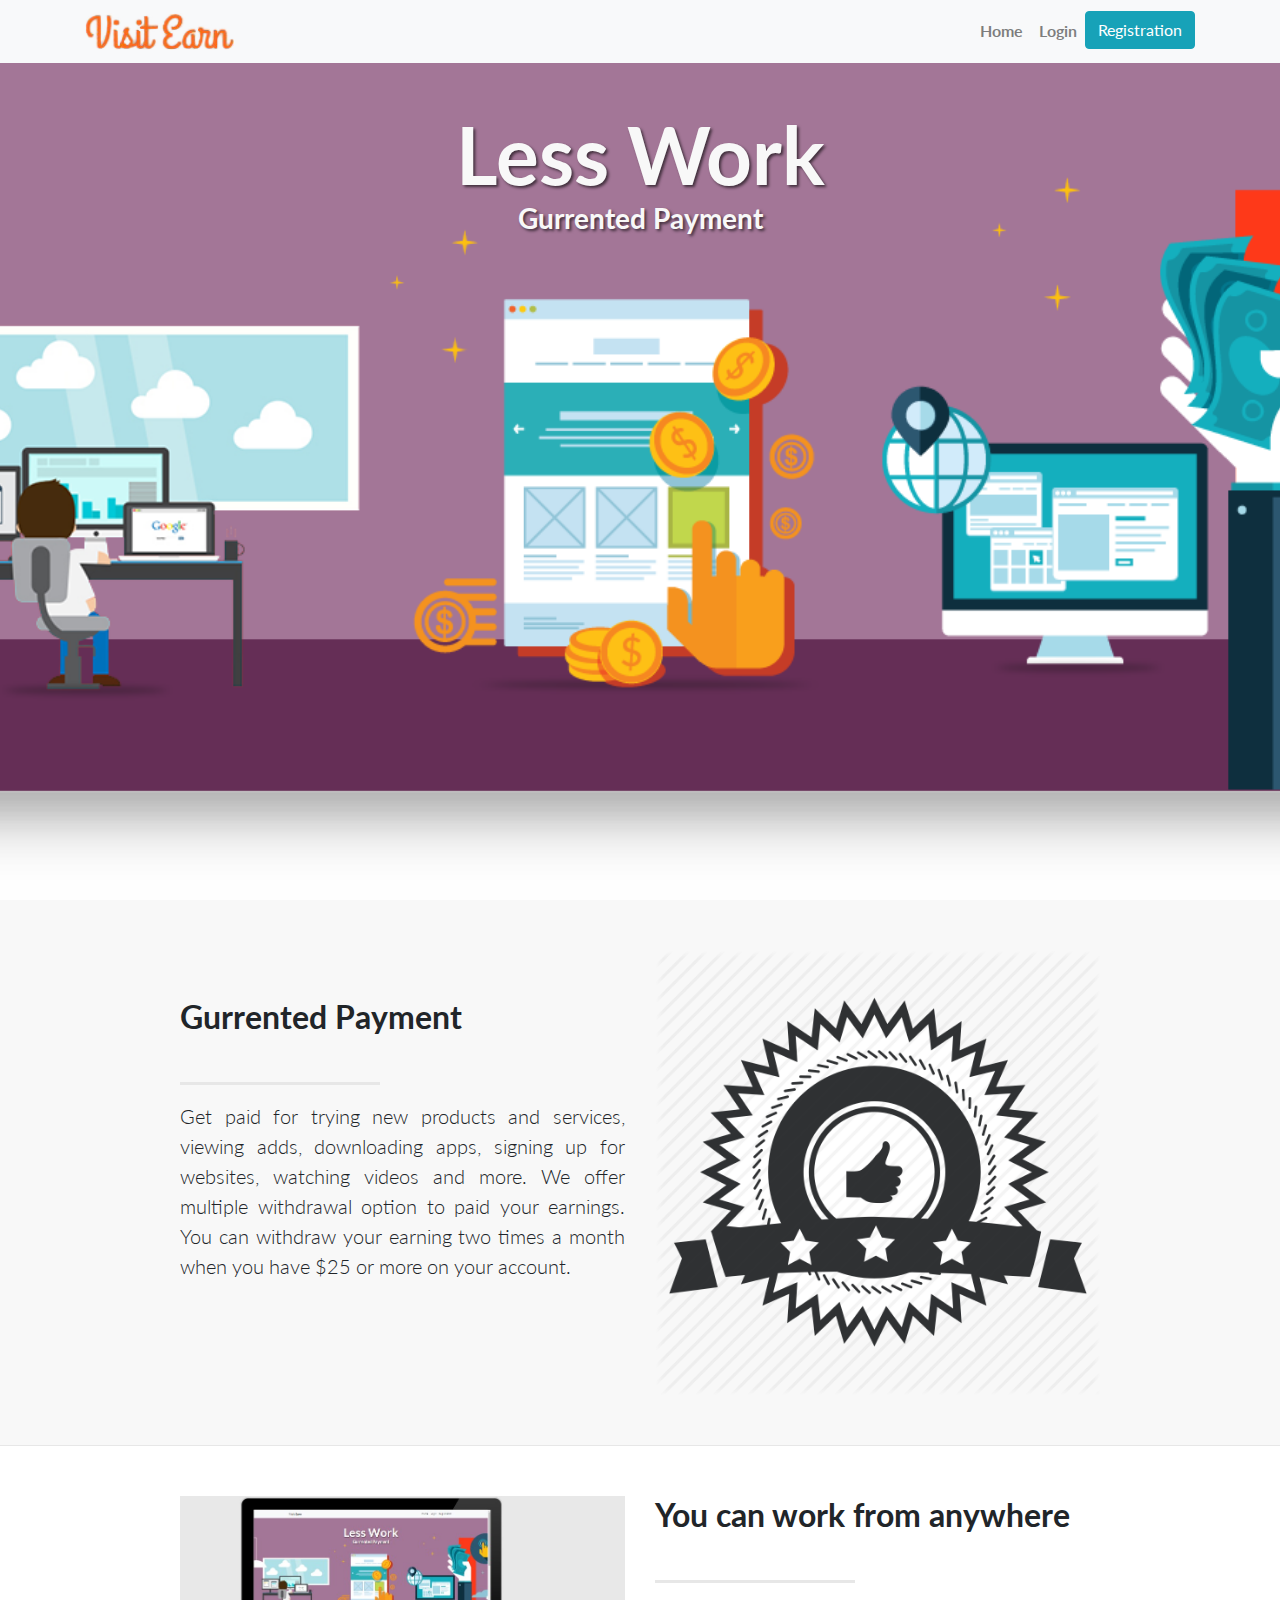
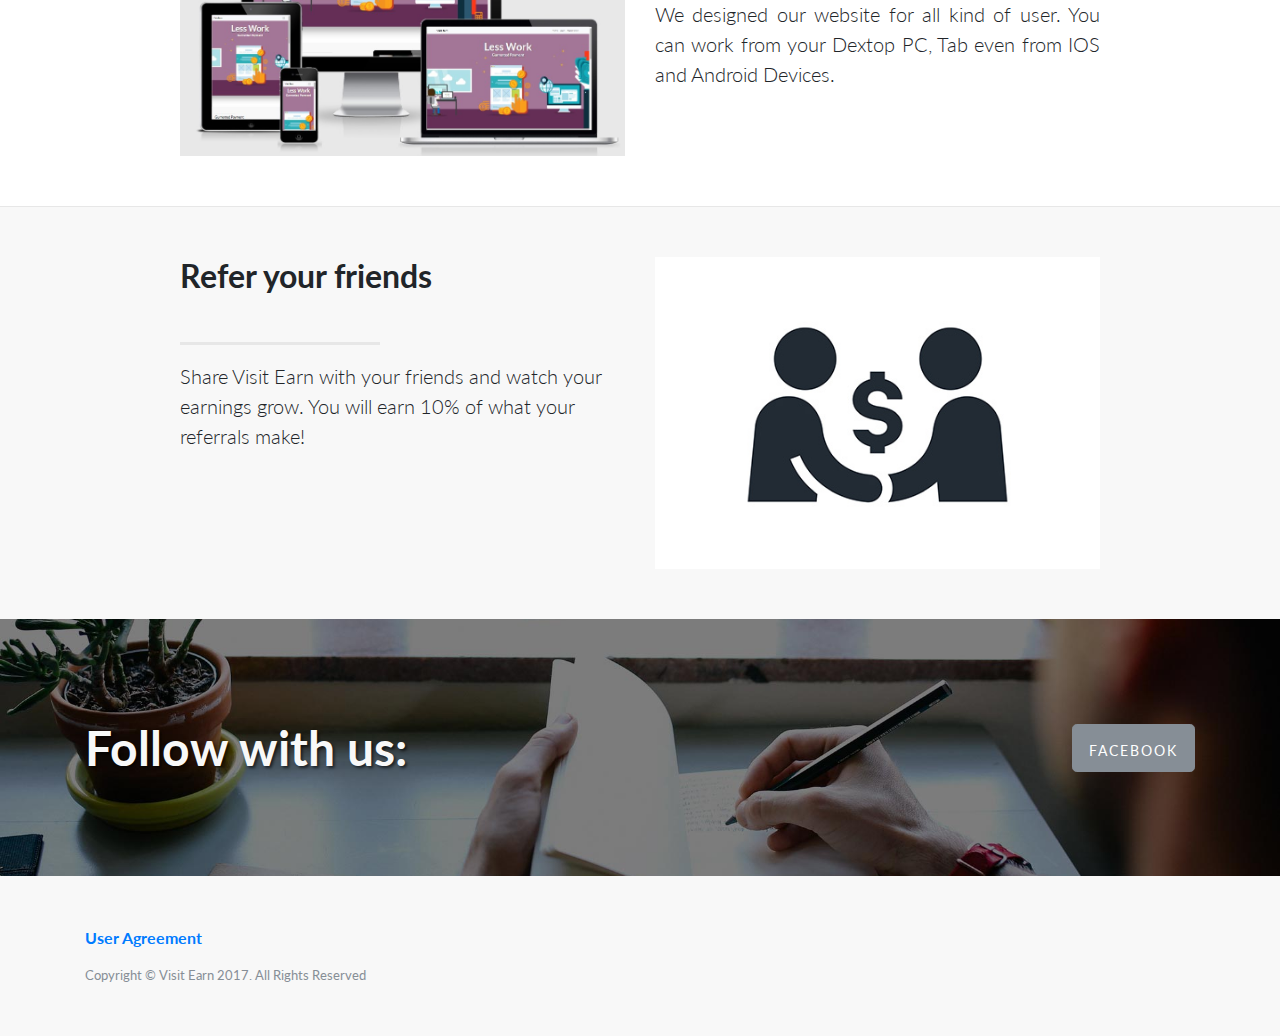
<file: index.html>
<!DOCTYPE html>
<html lang="en">

  
<!-- Mirrored from visitearn.com/ by HTTrack Website Copier/3.x [XR&CO'2014], Sun, 17 Dec 2017 05:41:45 GMT -->
<head>

    <meta charset="utf-8">
    <meta name="viewport" content="width=device-width, initial-scale=1, shrink-to-fit=no">
    <meta name="description" content="">
    <meta name="author" content="">

    <title>Visit Earn I Do Less, Earn Great</title>

    <!-- Bootstrap core CSS -->
    <link href="source/vendor/bootstrap/css/bootstrap.min.css" rel="stylesheet">

    <!-- Custom fonts for this template -->
    <link href="vendor/font-awesome/css/font-awesome.min.html" rel="stylesheet" type="text/css">
    <link href="https://fonts.googleapis.com/css?family=Lato:300,400,700,300italic,400italic,700italic" rel="stylesheet" type="text/css">

    <!-- Custom styles for this template -->
    <link href="source/css/landing-page.css" rel="stylesheet">

  </head>

  <body>

    <!-- Navigation -->
    <nav class="navbar navbar-expand-lg navbar-light bg-light fixed-top">
      <div class="container">
        <a class="navbar-brand" href="index.html"><img width="150" src="source/img/logo.png" alt="Visit Earn"></a>
        <button class="navbar-toggler" type="button" data-toggle="collapse" data-target="#navbarResponsive" aria-controls="navbarResponsive" aria-expanded="false" aria-label="Toggle navigation">
          <span class="navbar-toggler-icon"></span>
        </button>
        <div class="collapse navbar-collapse" id="navbarResponsive">
          <ul class="navbar-nav ml-auto">
            <li class="nav-item">
              <a class="nav-link" href="index.html">Home</a>
            </li>
                        <li class="nav-item">
              <a class="nav-link" href="login.html">Login</a>
            </li>
            <li class="nav-item">
              <a class="btn-info btn" href="signup.html">Registration</a>
            </li>
                      </ul>
        </div>
      </div>
    </nav>

    <!-- Header -->
    <header class="intro-header">
      <div class="container">
        <div class="intro-message">
          <h1>Less Work</h1>
          <h3>Gurrented Payment</h3>
        </div>
      </div>
    </header>

    <!-- Page Content -->
    <section class="content-section-a">

      <div class="container">
        <div class="row">
          <div class="col-lg-5 ml-auto">
            <br>
            <br>
            <h2 class="section-heading">Gurrented Payment</h2>
            <hr class="section-heading-spacer">
            <div class="clearfix"></div>
            <p class="lead text-justify">Get paid for trying new products and services, viewing adds,
downloading apps, signing up for websites, watching videos 
and more. We offer multiple withdrawal option to paid your
earnings. You can withdraw your earning two times a month 
when you have $25 or more on your account.</p>
          </div>
          <div class="col-lg-5 mr-auto">
            <img class="img-fluid" src="source/img/place_star-512.png" alt="">
          </div>
        </div>

      </div>
      <!-- /.container -->
    </section>

    <section class="content-section-b">

      <div class="container">

        <div class="row">
          <div class="col-lg-5 mr-auto order-lg-2">
            <h2 class="section-heading">You can work from anywhere</h2>
            <hr class="section-heading-spacer">
            <div class="clearfix"></div>
            <p class="lead text-justify">We designed our website for all kind of user. You can work from your Dextop PC, Tab even from IOS and Android Devices.</p>
          </div>
          <div class="col-lg-5 ml-auto order-lg-1">
            <img class="img-fluid" src="source/img/inner-img.jpg" alt="">
          </div>
        </div>

      </div>
      <!-- /.container -->

    </section>
    <!-- /.content-section-b -->

    <section class="content-section-a">

      <div class="container">

        <div class="row">
          <div class="col-lg-5 ml-auto">
            <h2 class="section-heading">Refer your friends</h2>
            <hr class="section-heading-spacer">
            <div class="clearfix"></div>
            <p class="lead">Share Visit Earn with your friends and watch your earnings grow. You will earn 10% of what your referrals make!</p>
          </div>
          <div class="col-lg-5 mr-auto ">
            <img class="img-fluid" src="source/img/referrals.jpg" alt="">
          </div>
        </div>

      </div>
      <!-- /.container -->

    </section>
    <!-- /.content-section-a -->

    <aside class="banner">

      <div class="container">

        <div class="row">
          <div class="col-lg-6 my-auto">
            <h2>Follow with us:</h2>
          </div>
          <div class="col-lg-6 my-auto">
            <ul class="list-inline banner-social-buttons">
              <li class="list-inline-item">
                <a href="https://www.facebook.com/visitearn.official/" class="btn btn-secondary btn-lg">
                  <i class="fa fa-facebook fa-fw"></i>
                  <span class="network-name">Facebook</span>
                </a>
              </li>
            </ul>
          </div>
        </div>

      </div>
      <!-- /.container -->

    </aside>
    <!-- /.banner -->

    <!-- Footer -->
    <footer>
      <div class="container">
        <ul class="list-inline">
          <li class="list-inline-item">
            <a href="Agreement.html">User Agreement</a>
          </li>
        </ul>
        <p class="copyright text-muted small">Copyright &copy; Visit Earn 2017. All Rights Reserved</p>
      </div>
    </footer>

    <!-- Bootstrap core JavaScript -->
    <script src="source/vendor/jquery/jquery.min.js"></script>
    <script src="source/vendor/bootstrap/js/bootstrap.bundle.min.js"></script>

   </body>


<!-- Mirrored from visitearn.com/ by HTTrack Website Copier/3.x [XR&CO'2014], Sun, 17 Dec 2017 05:42:01 GMT -->
</html>
</file>
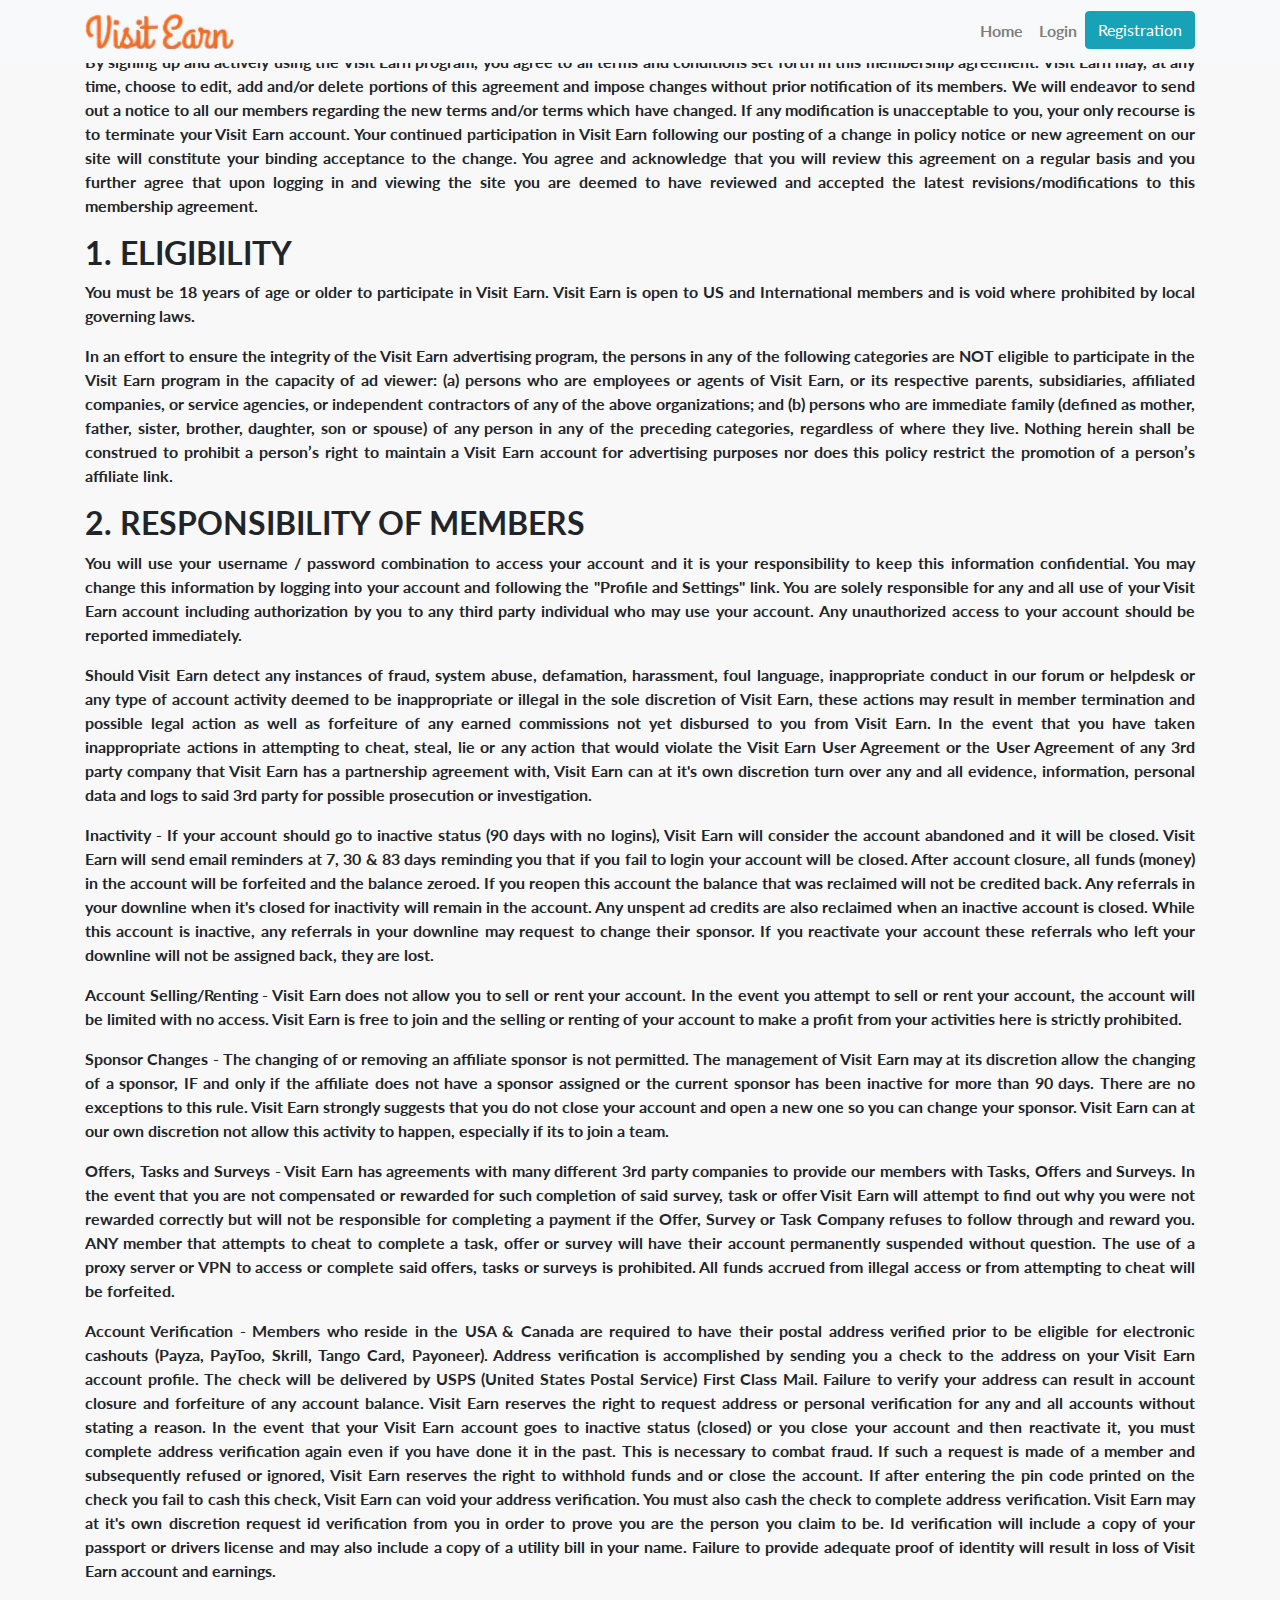
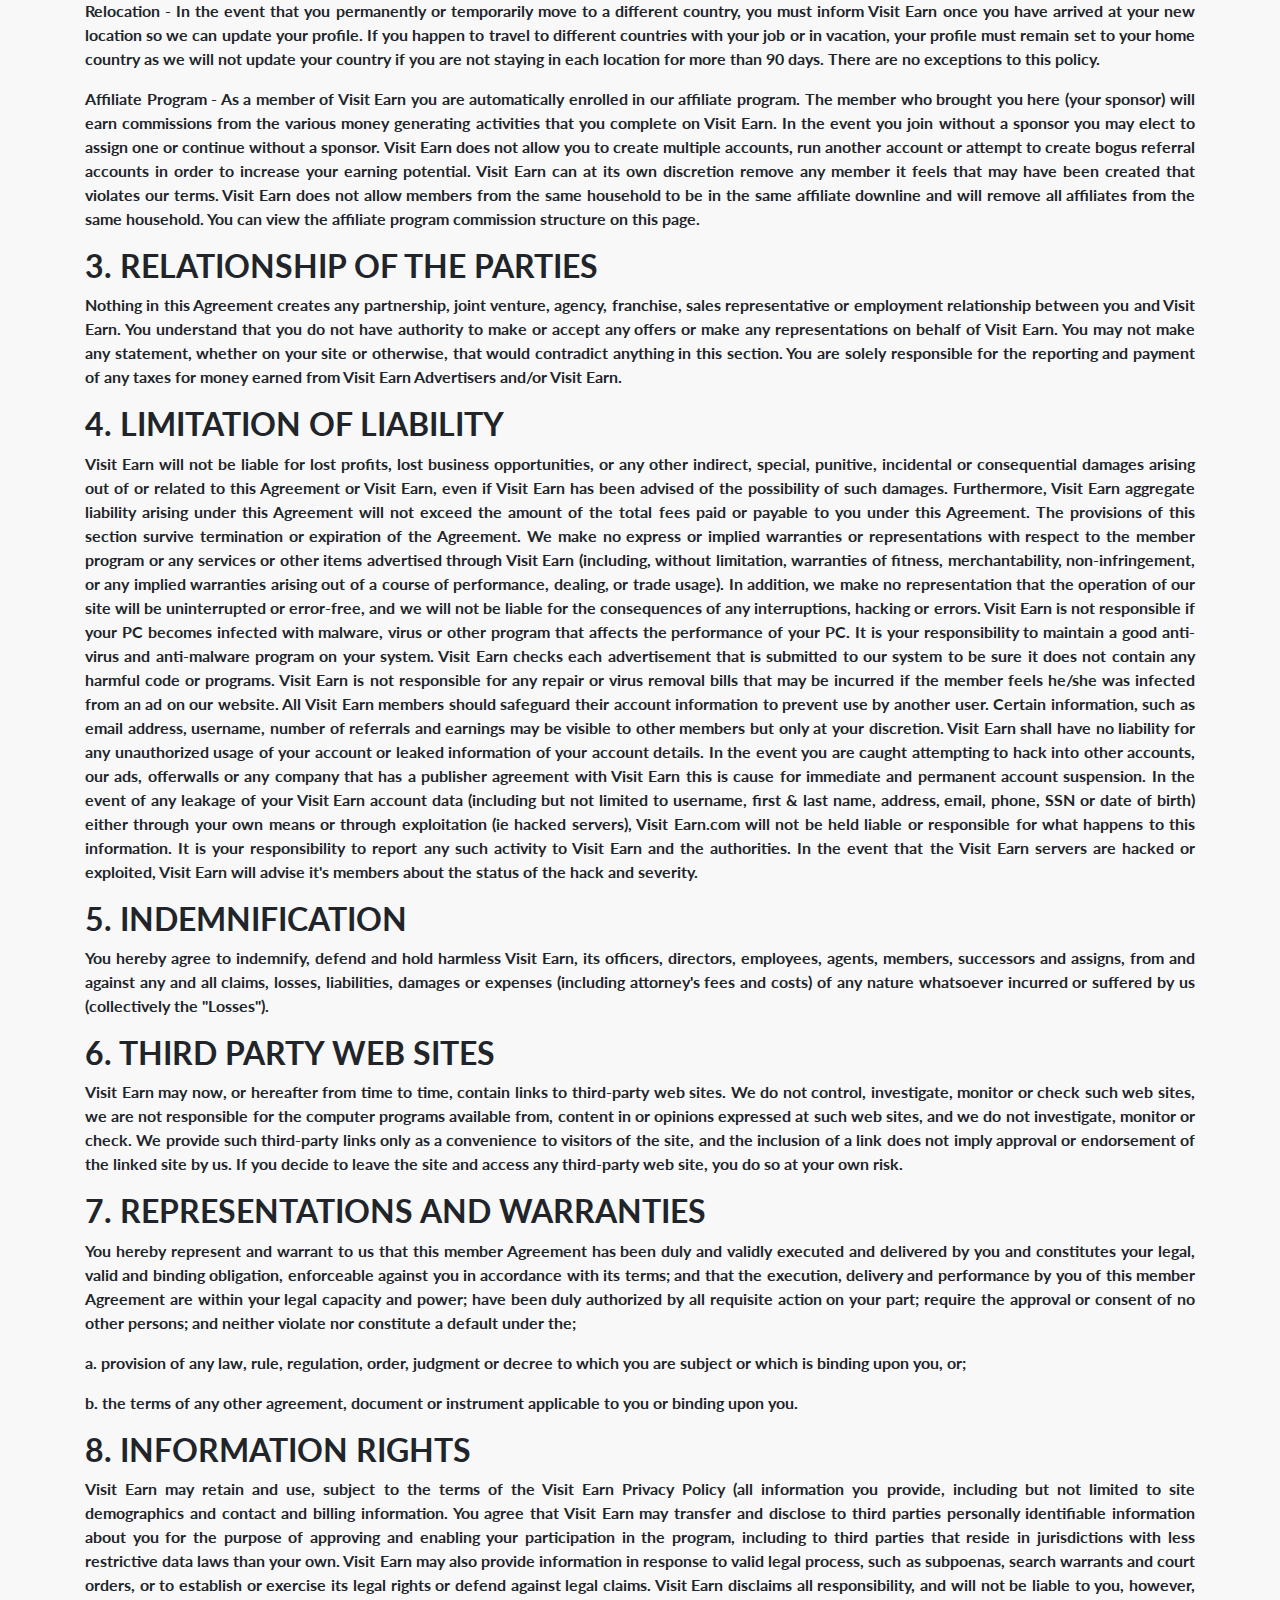
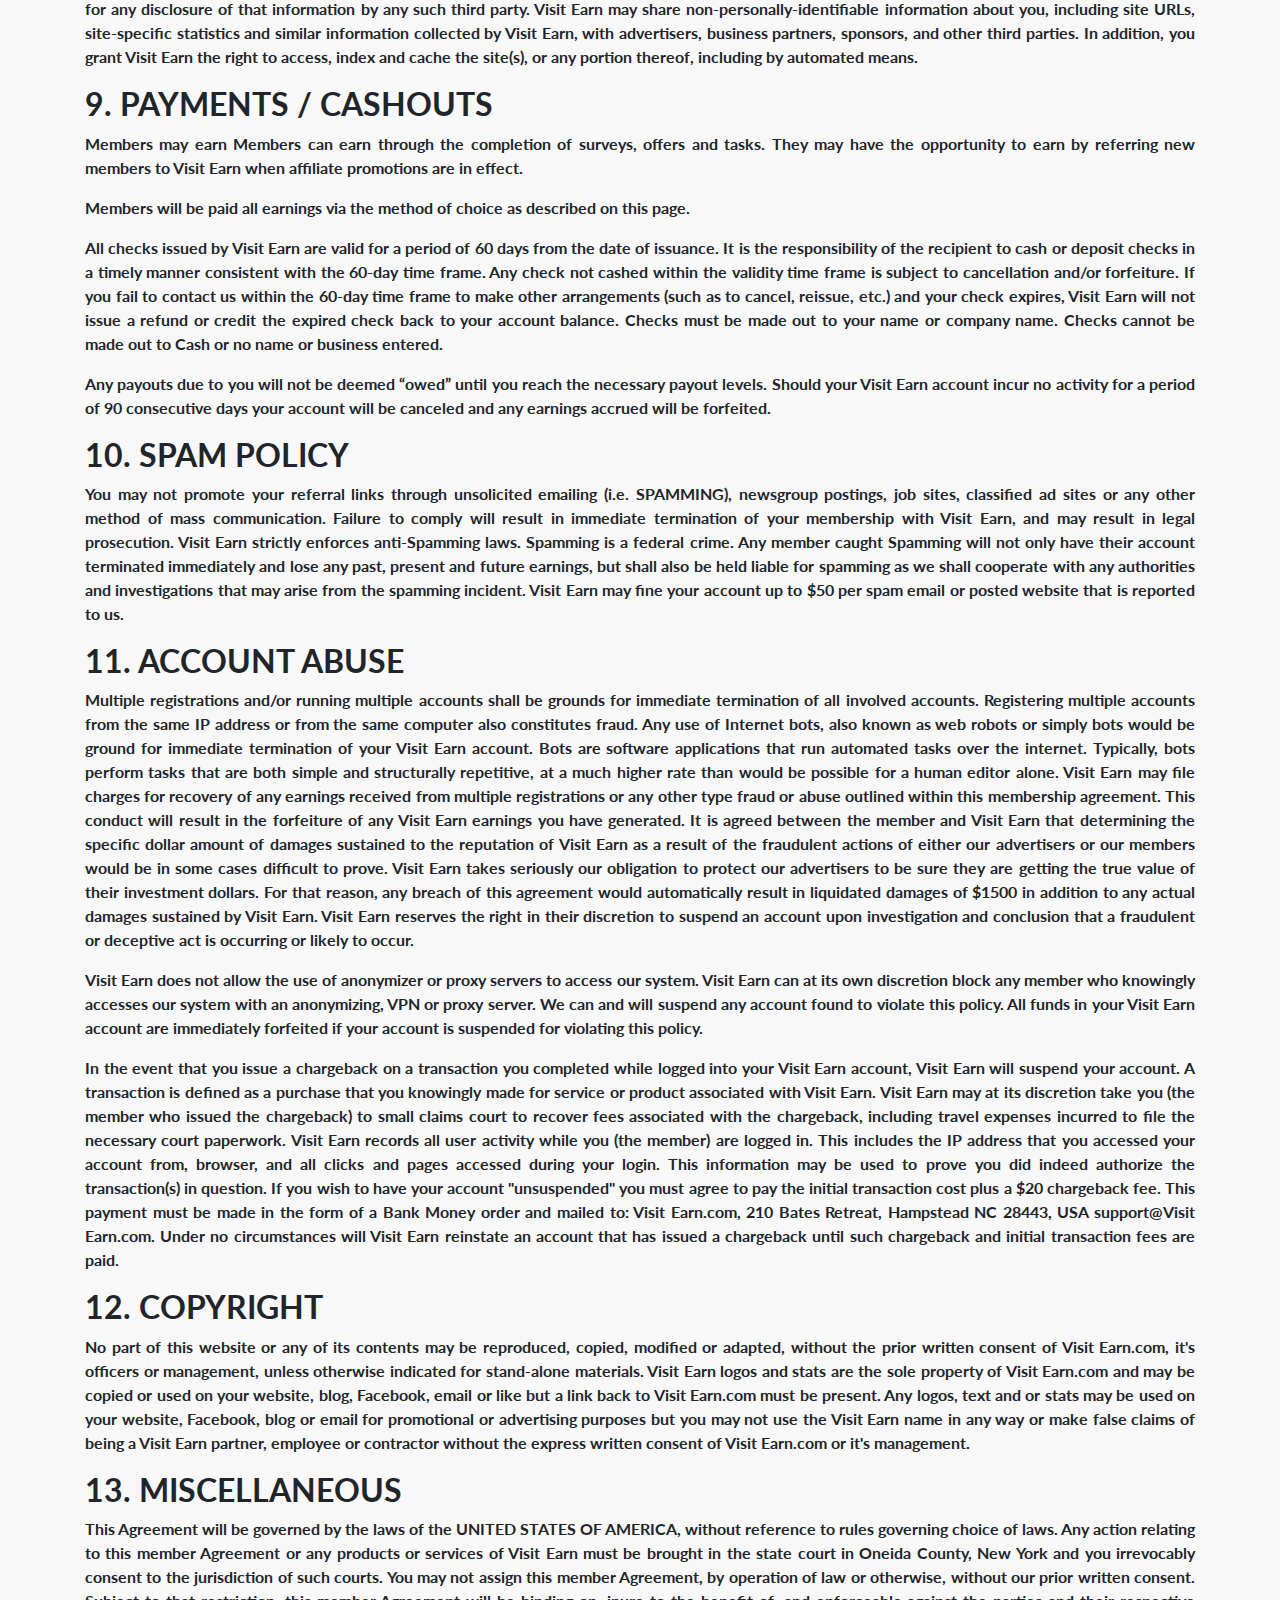
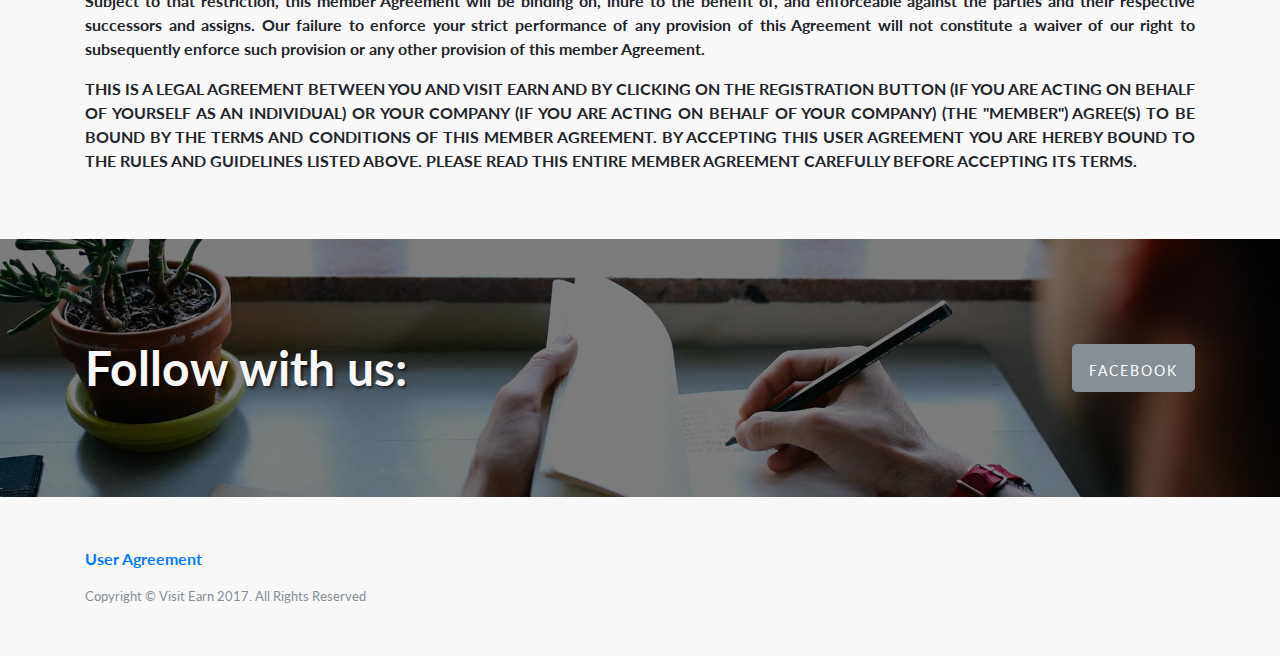
<file: Agreement.html>
<!DOCTYPE html>
<html lang="en">

  
<!-- Mirrored from visitearn.com/Agreement by HTTrack Website Copier/3.x [XR&CO'2014], Sun, 17 Dec 2017 05:42:15 GMT -->
<head>

    <meta charset="utf-8">
    <meta name="viewport" content="width=device-width, initial-scale=1, shrink-to-fit=no">
    <meta name="description" content="">
    <meta name="author" content="">

    <title>Visit Earn I Do Less, Earn Great</title>

    <!-- Bootstrap core CSS -->
    <link href="source/vendor/bootstrap/css/bootstrap.min.css" rel="stylesheet">

    <!-- Custom fonts for this template -->
    <link href="vendor/font-awesome/css/font-awesome.min.html" rel="stylesheet" type="text/css">
    <link href="https://fonts.googleapis.com/css?family=Lato:300,400,700,300italic,400italic,700italic" rel="stylesheet" type="text/css">

    <!-- Custom styles for this template -->
    <link href="source/css/landing-page.css" rel="stylesheet">

  </head>

  <body>

    <!-- Navigation -->
    <nav class="navbar navbar-expand-lg navbar-light bg-light fixed-top">
      <div class="container">
        <a class="navbar-brand" href="index.html"><img width="150" src="source/img/logo.png" alt="Visit Earn"></a>
        <button class="navbar-toggler" type="button" data-toggle="collapse" data-target="#navbarResponsive" aria-controls="navbarResponsive" aria-expanded="false" aria-label="Toggle navigation">
          <span class="navbar-toggler-icon"></span>
        </button>
        <div class="collapse navbar-collapse" id="navbarResponsive">
          <ul class="navbar-nav ml-auto">
            <li class="nav-item">
              <a class="nav-link" href="index.html">Home</a>
            </li>
            <li class="nav-item">
              <a class="nav-link" href="login.html">Login</a>
            </li>
            <li class="nav-item">
              <a class="btn-info btn" href="signup.html">Registration</a>
            </li>
          </ul>
        </div>
      </div>
    </nav>

    <!-- Page Content -->
    <section class="content-section-a text-justify">
      <div class="container">
        <p>By signing up and actively using the Visit Earn program, you agree to all terms and conditions set forth in this membership agreement. Visit Earn may, at any time, choose to edit, add and/or delete portions of this agreement and impose changes without prior notification of its members. We will endeavor to send out a notice to all our members regarding the new terms and/or terms which have changed. If any modification is unacceptable to you, your only recourse is to terminate your Visit Earn account. Your continued participation in Visit Earn following our posting of a change in policy notice or new agreement on our site will constitute your binding acceptance to the change. You agree and acknowledge that you will review this agreement on a regular basis and you further agree that upon logging in and viewing the site you are deemed to have reviewed and accepted the latest revisions/modifications to this membership agreement.</p>
        <h2>1. ELIGIBILITY</h2>
        <p>You must be 18 years of age or older to participate in Visit Earn. Visit Earn is open to US and International members and is void where prohibited by local governing laws.</p>
        <p>In an effort to ensure the integrity of the Visit Earn advertising program, the persons in any of the following categories are NOT eligible to participate in the Visit Earn program in the capacity of ad viewer: (a) persons who are employees or agents of Visit Earn, or its respective parents, subsidiaries, affiliated companies, or service agencies, or independent contractors of any of the above organizations; and (b) persons who are immediate family (defined as mother, father, sister, brother, daughter, son or spouse) of any person in any of the preceding categories, regardless of where they live. Nothing herein shall be construed to prohibit a person’s right to maintain a Visit Earn account for advertising purposes nor does this policy restrict the promotion of a person’s affiliate link.</p>
        <h2>2. RESPONSIBILITY OF MEMBERS</h2>
        <p>You will use your username / password combination to access your account and it is your responsibility to keep this information confidential. You may change this information by logging into your account and following the "Profile and Settings" link. You are solely responsible for any and all use of your Visit Earn account including authorization by you to any third party individual who may use your account. Any unauthorized access to your account should be reported immediately.</p>
        <p>Should Visit Earn detect any instances of fraud, system abuse, defamation, harassment, foul language, inappropriate conduct in our forum or helpdesk or any type of account activity deemed to be inappropriate or illegal in the sole discretion of Visit Earn, these actions may result in member termination and possible legal action as well as forfeiture of any earned commissions not yet disbursed to you from Visit Earn. In the event that you have taken inappropriate actions in attempting to cheat, steal, lie or any action that would violate the Visit Earn User Agreement or the User Agreement of any 3rd party company that Visit Earn has a partnership agreement with, Visit Earn can at it's own discretion turn over any and all evidence, information, personal data and logs to said 3rd party for possible prosecution or investigation.</p>
        <p>Inactivity - If your account should go to inactive status (90 days with no logins), Visit Earn will consider the account abandoned and it will be closed. Visit Earn will send email reminders at 7, 30 & 83 days reminding you that if you fail to login your account will be closed. After account closure, all funds (money) in the account will be forfeited and the balance zeroed. If you reopen this account the balance that was reclaimed will not be credited back. Any referrals in your downline when it's closed for inactivity will remain in the account. Any unspent ad credits are also reclaimed when an inactive account is closed. While this account is inactive, any referrals in your downline may request to change their sponsor. If you reactivate your account these referrals who left your downline will not be assigned back, they are lost.</p>
        <p>Account Selling/Renting - Visit Earn does not allow you to sell or rent your account. In the event you attempt to sell or rent your account, the account will be limited with no access. Visit Earn is free to join and the selling or renting of your account to make a profit from your activities here is strictly prohibited.</p>
        <p>Sponsor Changes - The changing of or removing an affiliate sponsor is not permitted. The management of Visit Earn may at its discretion allow the changing of a sponsor, IF and only if the affiliate does not have a sponsor assigned or the current sponsor has been inactive for more than 90 days. There are no exceptions to this rule. Visit Earn strongly suggests that you do not close your account and open a new one so you can change your sponsor. Visit Earn can at our own discretion not allow this activity to happen, especially if its to join a team.</p>
        <p>Offers, Tasks and Surveys - Visit Earn has agreements with many different 3rd party companies to provide our members with Tasks, Offers and Surveys. In the event that you are not compensated or rewarded for such completion of said survey, task or offer Visit Earn will attempt to find out why you were not rewarded correctly but will not be responsible for completing a payment if the Offer, Survey or Task Company refuses to follow through and reward you. ANY member that attempts to cheat to complete a task, offer or survey will have their account permanently suspended without question. The use of a proxy server or VPN to access or complete said offers, tasks or surveys is prohibited. All funds accrued from illegal access or from attempting to cheat will be forfeited.</p>
        <p>Account Verification - Members who reside in the USA & Canada are required to have their postal address verified prior to be eligible for electronic cashouts (Payza, PayToo, Skrill, Tango Card, Payoneer). Address verification is accomplished by sending you a check to the address on your Visit Earn account profile. The check will be delivered by USPS (United States Postal Service) First Class Mail. Failure to verify your address can result in account closure and forfeiture of any account balance. Visit Earn reserves the right to request address or personal verification for any and all accounts without stating a reason. In the event that your Visit Earn account goes to inactive status (closed) or you close your account and then reactivate it, you must complete address verification again even if you have done it in the past. This is necessary to combat fraud. If such a request is made of a member and subsequently refused or ignored, Visit Earn reserves the right to withhold funds and or close the account. If after entering the pin code printed on the check you fail to cash this check, Visit Earn can void your address verification. You must also cash the check to complete address verification. Visit Earn may at it's own discretion request id verification from you in order to prove you are the person you claim to be. Id verification will include a copy of your passport or drivers license and may also include a copy of a utility bill in your name. Failure to provide adequate proof of identity will result in loss of Visit Earn account and earnings. </p>
        <p>Relocation - In the event that you permanently or temporarily move to a different country, you must inform Visit Earn once you have arrived at your new location so we can update your profile. If you happen to travel to different countries with your job or in vacation, your profile must remain set to your home country as we will not update your country if you are not staying in each location for more than 90 days. There are no exceptions to this policy.</p>
        <p>Affiliate Program - As a member of Visit Earn you are automatically enrolled in our affiliate program. The member who brought you here (your sponsor) will earn commissions from the various money generating activities that you complete on Visit Earn. In the event you join without a sponsor you may elect to assign one or continue without a sponsor. Visit Earn does not allow you to create multiple accounts, run another account or attempt to create bogus referral accounts in order to increase your earning potential. Visit Earn can at its own discretion remove any member it feels that may have been created that violates our terms. Visit Earn does not allow members from the same household to be in the same affiliate downline and will remove all affiliates from the same household. You can view the affiliate program commission structure on this page.</p>

        <h2>3. RELATIONSHIP OF THE PARTIES</h2>
        <p>Nothing in this Agreement creates any partnership, joint venture, agency, franchise, sales representative or employment relationship between you and Visit Earn. You understand that you do not have authority to make or accept any offers or make any representations on behalf of Visit Earn. You may not make any statement, whether on your site or otherwise, that would contradict anything in this section. You are solely responsible for the reporting and payment of any taxes for money earned from Visit Earn Advertisers and/or Visit Earn.</p>
        <h2>4. LIMITATION OF LIABILITY</h2>
        <p>Visit Earn will not be liable for lost profits, lost business opportunities, or any other indirect, special, punitive, incidental or consequential damages arising out of or related to this Agreement or Visit Earn, even if Visit Earn has been advised of the possibility of such damages. Furthermore, Visit Earn aggregate liability arising under this Agreement will not exceed the amount of the total fees paid or payable to you under this Agreement. The provisions of this section survive termination or expiration of the Agreement. We make no express or implied warranties or representations with respect to the member program or any services or other items advertised through Visit Earn (including, without limitation, warranties of fitness, merchantability, non-infringement, or any implied warranties arising out of a course of performance, dealing, or trade usage). In addition, we make no representation that the operation of our site will be uninterrupted or error-free, and we will not be liable for the consequences of any interruptions, hacking or errors. Visit Earn is not responsible if your PC becomes infected with malware, virus or other program that affects the performance of your PC. It is your responsibility to maintain a good anti-virus and anti-malware program on your system. Visit Earn checks each advertisement that is submitted to our system to be sure it does not contain any harmful code or programs. Visit Earn is not responsible for any repair or virus removal bills that may be incurred if the member feels he/she was infected from an ad on our website. All Visit Earn members should safeguard their account information to prevent use by another user. Certain information, such as email address, username, number of referrals and earnings may be visible to other members but only at your discretion. Visit Earn shall have no liability for any unauthorized usage of your account or leaked information of your account details. In the event you are caught attempting to hack into other accounts, our ads, offerwalls or any company that has a publisher agreement with Visit Earn this is cause for immediate and permanent account suspension. In the event of any leakage of your Visit Earn account data (including but not limited to username, first & last name, address, email, phone, SSN or date of birth) either through your own means or through exploitation (ie hacked servers), Visit Earn.com will not be held liable or responsible for what happens to this information. It is your responsibility to report any such activity to Visit Earn and the authorities. In the event that the Visit Earn servers are hacked or exploited, Visit Earn will advise it's members about the status of the hack and severity.</p>
        <h2>5. INDEMNIFICATION</h2>
        <p>You hereby agree to indemnify, defend and hold harmless Visit Earn, its officers, directors, employees, agents, members, successors and assigns, from and against any and all claims, losses, liabilities, damages or expenses (including attorney's fees and costs) of any nature whatsoever incurred or suffered by us (collectively the "Losses").</p>
        <h2>6. THIRD PARTY WEB SITES</h2>
        <p>Visit Earn may now, or hereafter from time to time, contain links to third-party web sites. We do not control, investigate, monitor or check such web sites, we are not responsible for the computer programs available from, content in or opinions expressed at such web sites, and we do not investigate, monitor or check. We provide such third-party links only as a convenience to visitors of the site, and the inclusion of a link does not imply approval or endorsement of the linked site by us. If you decide to leave the site and access any third-party web site, you do so at your own risk.</p>
        <h2>7. REPRESENTATIONS AND WARRANTIES</h2>
        <p>You hereby represent and warrant to us that this member Agreement has been duly and validly executed and delivered by you and constitutes your legal, valid and binding obligation, enforceable against you in accordance with its terms; and that the execution, delivery and performance by you of this member Agreement are within your legal capacity and power; have been duly authorized by all requisite action on your part; require the approval or consent of no other persons; and neither violate nor constitute a default under the;</p>
        <p>a.  provision of any law, rule, regulation, order, judgment or decree to which you are subject or which is binding upon you, or;
        </p>
        <p>b.  the terms of any other agreement, document or instrument applicable to you or binding upon you.</p>
        <h2>8. INFORMATION RIGHTS</h2>
        <p>Visit Earn may retain and use, subject to the terms of the Visit Earn Privacy Policy (all information you provide, including but not limited to site demographics and contact and billing information. You agree that Visit Earn may transfer and disclose to third parties personally identifiable information about you for the purpose of approving and enabling your participation in the program, including to third parties that reside in jurisdictions with less restrictive data laws than your own. Visit Earn may also provide information in response to valid legal process, such as subpoenas, search warrants and court orders, or to establish or exercise its legal rights or defend against legal claims. Visit Earn disclaims all responsibility, and will not be liable to you, however, for any disclosure of that information by any such third party. Visit Earn may share non-personally-identifiable information about you, including site URLs, site-specific statistics and similar information collected by Visit Earn, with advertisers, business partners, sponsors, and other third parties. In addition, you grant Visit Earn the right to access, index and cache the site(s), or any portion thereof, including by automated means.</p>
        <h2>9. PAYMENTS / CASHOUTS</h2>
        <p>Members may earn Members can earn through the completion of surveys, offers and tasks. They may have the opportunity to earn by referring new members to Visit Earn when affiliate promotions are in effect. </p>
        <p>Members will be paid all earnings via the method of choice as described on this page.</p>
        <p>All checks issued by Visit Earn are valid for a period of 60 days from the date of issuance. It is the responsibility of the recipient to cash or deposit checks in a timely manner consistent with the 60-day time frame. Any check not cashed within the validity time frame is subject to cancellation and/or forfeiture. If you fail to contact us within the 60-day time frame to make other arrangements (such as to cancel, reissue, etc.) and your check expires, Visit Earn will not issue a refund or credit the expired check back to your account balance. Checks must be made out to your name or company name. Checks cannot be made out to Cash or no name or business entered.</p>
        <p>Any payouts due to you will not be deemed “owed” until you reach the necessary payout levels. Should your Visit Earn account incur no activity for a period of 90 consecutive days your account will be canceled and any earnings accrued will be forfeited.</p>
        <h2>10. SPAM POLICY</h2>
        <p>You may not promote your referral links through unsolicited emailing (i.e. SPAMMING), newsgroup postings, job sites, classified ad sites or any other method of mass communication. Failure to comply will result in immediate termination of your membership with Visit Earn, and may result in legal prosecution. Visit Earn strictly enforces anti-Spamming laws. Spamming is a federal crime. Any member caught Spamming will not only have their account terminated immediately and lose any past, present and future earnings, but shall also be held liable for spamming as we shall cooperate with any authorities and investigations that may arise from the spamming incident. Visit Earn may fine your account up to $50 per spam email or posted website that is reported to us.</p>
        <h2>11. ACCOUNT ABUSE</h2>
        <p>Multiple registrations and/or running multiple accounts shall be grounds for immediate termination of all involved accounts. Registering multiple accounts from the same IP address or from the same computer also constitutes fraud. Any use of Internet bots, also known as web robots or simply bots would be ground for immediate termination of your Visit Earn account. Bots are software applications that run automated tasks over the internet. Typically, bots perform tasks that are both simple and structurally repetitive, at a much higher rate than would be possible for a human editor alone. Visit Earn may file charges for recovery of any earnings received from multiple registrations or any other type fraud or abuse outlined within this membership agreement. This conduct will result in the forfeiture of any Visit Earn earnings you have generated. It is agreed between the member and Visit Earn that determining the specific dollar amount of damages sustained to the reputation of Visit Earn as a result of the fraudulent actions of either our advertisers or our members would be in some cases difficult to prove. Visit Earn takes seriously our obligation to protect our advertisers to be sure they are getting the true value of their investment dollars. For that reason, any breach of this agreement would automatically result in liquidated damages of $1500 in addition to any actual damages sustained by Visit Earn. Visit Earn reserves the right in their discretion to suspend an account upon investigation and conclusion that a fraudulent or deceptive act is occurring or likely to occur.</p>
        <p>Visit Earn does not allow the use of anonymizer or proxy servers to access our system. Visit Earn can at its own discretion block any member who knowingly accesses our system with an anonymizing, VPN or proxy server. We can and will suspend any account found to violate this policy. All funds in your Visit Earn account are immediately forfeited if your account is suspended for violating this policy.</p>
        <p>In the event that you issue a chargeback on a transaction you completed while logged into your Visit Earn account, Visit Earn will suspend your account. A transaction is defined as a purchase that you knowingly made for service or product associated with Visit Earn. Visit Earn may at its discretion take you (the member who issued the chargeback) to small claims court to recover fees associated with the chargeback, including travel expenses incurred to file the necessary court paperwork. Visit Earn records all user activity while you (the member) are logged in. This includes the IP address that you accessed your account from, browser, and all clicks and pages accessed during your login. This information may be used to prove you did indeed authorize the transaction(s) in question. If you wish to have your account "unsuspended" you must agree to pay the initial transaction cost plus a $20 chargeback fee. This payment must be made in the form of a Bank Money order and mailed to: Visit Earn.com, 210 Bates Retreat, Hampstead NC 28443, USA support@Visit Earn.com. Under no circumstances will Visit Earn reinstate an account that has issued a chargeback until such chargeback and initial transaction fees are paid.</p>
        <h2>12. COPYRIGHT</h2>
        <p>No part of this website or any of its contents may be reproduced, copied, modified or adapted, without the prior written consent of Visit Earn.com, it's officers or management, unless otherwise indicated for stand-alone materials. Visit Earn logos and stats are the sole property of Visit Earn.com and may be copied or used on your website, blog, Facebook, email or like but a link back to Visit Earn.com must be present. Any logos, text and or stats may be used on your website, Facebook, blog or email for promotional or advertising purposes but you may not use the Visit Earn name in any way or make false claims of being a Visit Earn partner, employee or contractor without the express written consent of Visit Earn.com or it's management.</p>
        <h2>13. MISCELLANEOUS</h2>
        <p>This Agreement will be governed by the laws of the UNITED STATES OF AMERICA, without reference to rules governing choice of laws. Any action relating to this member Agreement or any products or services of Visit Earn must be brought in the state court in Oneida County, New York and you irrevocably consent to the jurisdiction of such courts. You may not assign this member Agreement, by operation of law or otherwise, without our prior written consent. Subject to that restriction, this member Agreement will be binding on, inure to the benefit of, and enforceable against the parties and their respective successors and assigns. Our failure to enforce your strict performance of any provision of this Agreement will not constitute a waiver of our right to subsequently enforce such provision or any other provision of this member Agreement.</p>
        <p>THIS IS A LEGAL AGREEMENT BETWEEN YOU AND VISIT EARN AND BY CLICKING ON THE REGISTRATION BUTTON (IF YOU ARE ACTING ON BEHALF OF YOURSELF AS AN INDIVIDUAL) OR YOUR COMPANY (IF YOU ARE ACTING ON BEHALF OF YOUR COMPANY) (THE "MEMBER") AGREE(S) TO BE BOUND BY THE TERMS AND CONDITIONS OF THIS MEMBER AGREEMENT. BY ACCEPTING THIS USER AGREEMENT YOU ARE HEREBY BOUND TO THE RULES AND GUIDELINES LISTED ABOVE. PLEASE READ THIS ENTIRE MEMBER AGREEMENT CAREFULLY BEFORE ACCEPTING ITS TERMS.</p>
      </div>
      <!-- /.container -->

    </section>
    <!-- /.content-section-a -->

    <aside class="banner">

      <div class="container">

        <div class="row">
          <div class="col-lg-6 my-auto">
            <h2>Follow with us:</h2>
          </div>
          <div class="col-lg-6 my-auto">
            <ul class="list-inline banner-social-buttons">
              <li class="list-inline-item">
                <a href="https://www.facebook.com/visitearn.official/" class="btn btn-secondary btn-lg">
                  <i class="fa fa-facebook fa-fw"></i>
                  <span class="network-name">Facebook</span>
                </a>
              </li>
            </ul>
          </div>
        </div>

      </div>
      <!-- /.container -->

    </aside>
    <!-- /.banner -->

    <!-- Footer -->
    <footer>
      <div class="container">
        <ul class="list-inline">
          <li class="list-inline-item">
            <a href="Agreement.html">User Agreement</a>
          </li>
        </ul>
        <p class="copyright text-muted small">Copyright &copy; Visit Earn 2017. All Rights Reserved</p>
      </div>
    </footer>

    <!-- Bootstrap core JavaScript -->
    <script src="source/vendor/jquery/jquery.min.js"></script>
    <script src="source/vendor/bootstrap/js/bootstrap.bundle.min.js"></script>

  </body>


<!-- Mirrored from visitearn.com/Agreement by HTTrack Website Copier/3.x [XR&CO'2014], Sun, 17 Dec 2017 05:42:15 GMT -->
</html>
</file>
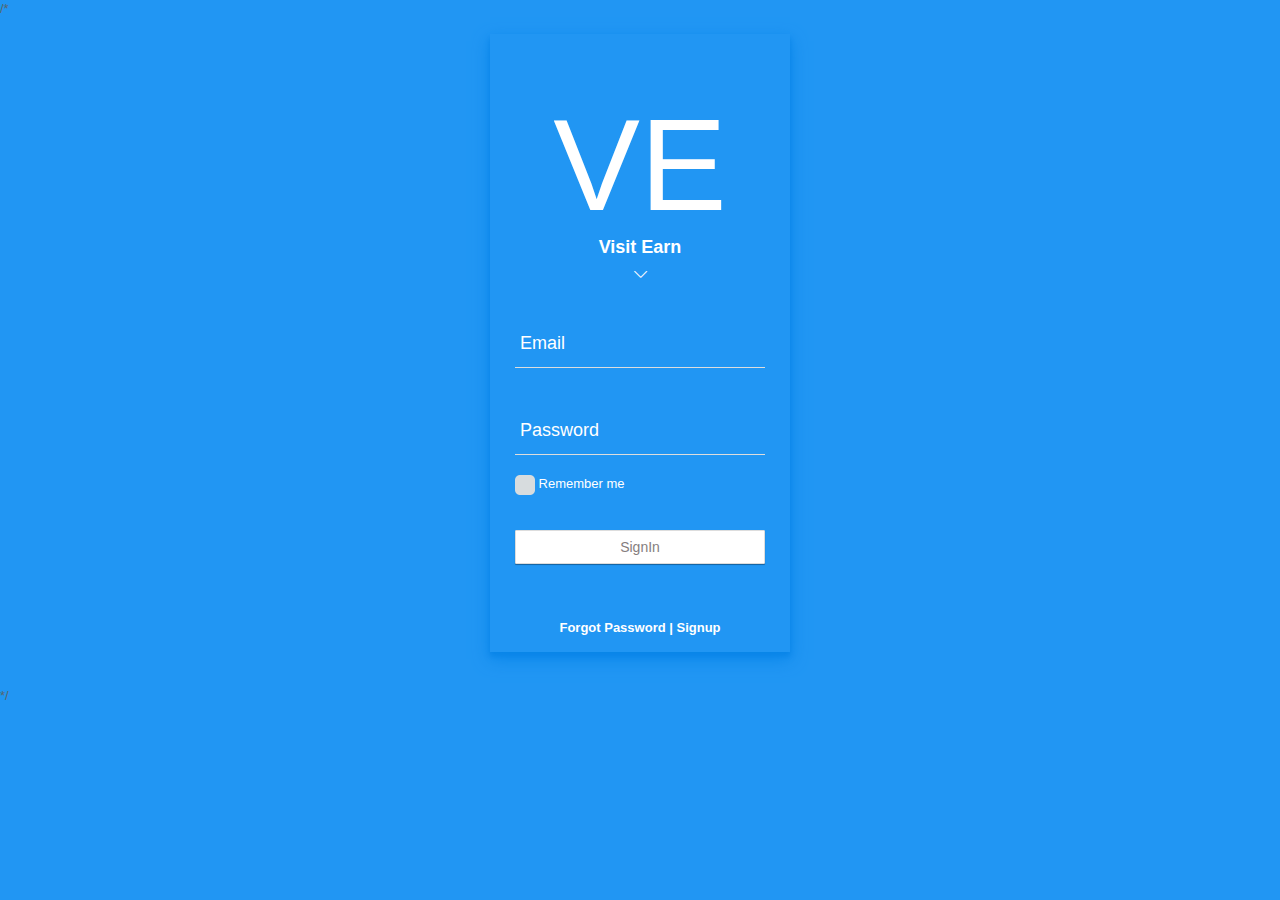
<file: login.html>
/*

<!DOCTYPE html>
<html lang="en">

<!-- Mirrored from visitearn.com/login by HTTrack Website Copier/3.x [XR&CO'2014], Sun, 17 Dec 2017 05:42:02 GMT -->
<head>
  <meta charset="utf-8">
  <meta name="description" content="Miminium Admin Template v.1">
  <meta name="author" content="Isna Nur Azis">
  <meta name="keyword" content="">
  <meta name="viewport" content="width=device-width, initial-scale=1">
  <title>Visit Earn</title>

  <!-- start: Css -->
  <link rel="stylesheet" type="text/css" href="asset/css/bootstrap.min.css">

  <!-- plugins -->
  <link rel="stylesheet" type="text/css" href="asset/css/plugins/font-awesome.min.css"/>
  <link rel="stylesheet" type="text/css" href="asset/css/plugins/simple-line-icons.css"/>
  <link rel="stylesheet" type="text/css" href="asset/css/plugins/animate.min.css"/>
  <link rel="stylesheet" type="text/css" href="asset/css/plugins/icheck/skins/flat/aero.css"/>
  <link href="asset/css/style.css" rel="stylesheet">
  <!-- end: Css -->

  <link rel="shortcut icon" href="asset/img/logomi.png">
  <!-- HTML5 shim and Respond.js IE8 support of HTML5 elements and media queries -->
    <!--[if lt IE 9]>
      <script src="https://oss.maxcdn.com/html5shiv/3.7.2/html5shiv.min.js"></script>
      <script src="https://oss.maxcdn.com/respond/1.4.2/respond.min.js"></script>
      <![endif]-->
    </head>

    <body id="mimin" class="dashboard form-signin-wrapper">

      <div class="container">

        <form class="form-signin" action="https://visitearn.com/login/process" name="loginForm" method="post">
          <div class="panel periodic-login">
            <div>
              <div class="text-center">
                 
                                            </div>
            </div>
          <div id="timer"></div>
              <div class="panel-body text-center">
                  <h1 class="atomic-symbol">VE</h1>
                  <p class="element-name">Visit Earn</p>

                  <i class="icons icon-arrow-down"></i>
                  <div class="form-group form-animate-text" style="margin-top:40px !important;">
                    <input type="text" class="form-text"  name="email" required>
                    <span class="bar"></span>
                    <label>Email</label>
                  </div>
                  <div class="form-group form-animate-text" style="margin-top:40px !important;">
                    <input type="password" class="form-text" name="password" required>
                    <span class="bar"></span>
                    <label>Password</label>
                  </div>
                  <label class="pull-left">
                  <input type="checkbox" class="icheck pull-left" name="checkbox1"/> Remember me
                  </label>
                  <input type="submit" class="btn col-md-12" value="SignIn"/>
              </div>
                <div class="text-center" style="padding:5px;">
                    <a href="#">Forgot Password </a>
                    <a href="signup.html">| Signup</a>
                </div>
          </div>
        </form>

      </div>

      <!-- end: Content -->
      <!-- start: Javascript -->
      <script src="asset/js/jquery.min.js"></script>
      <script src="asset/js/jquery.ui.min.js"></script>
      <script src="asset/js/bootstrap.min.js"></script>

      <script src="asset/js/plugins/moment.min.js"></script>
      <script src="asset/js/plugins/icheck.min.js"></script>

      <!-- custom -->
      <script src="asset/js/main.js"></script>
      <script type="text/javascript">
       $(document).ready(function(){
         $('input').iCheck({
          checkboxClass: 'icheckbox_flat-aero',
          radioClass: 'iradio_flat-aero'
        });
       });
     </script>
     
     <!-- end: Javascript -->
   </body>
   
<!-- Mirrored from visitearn.com/login by HTTrack Website Copier/3.x [XR&CO'2014], Sun, 17 Dec 2017 05:42:09 GMT -->
</html> */
</file>
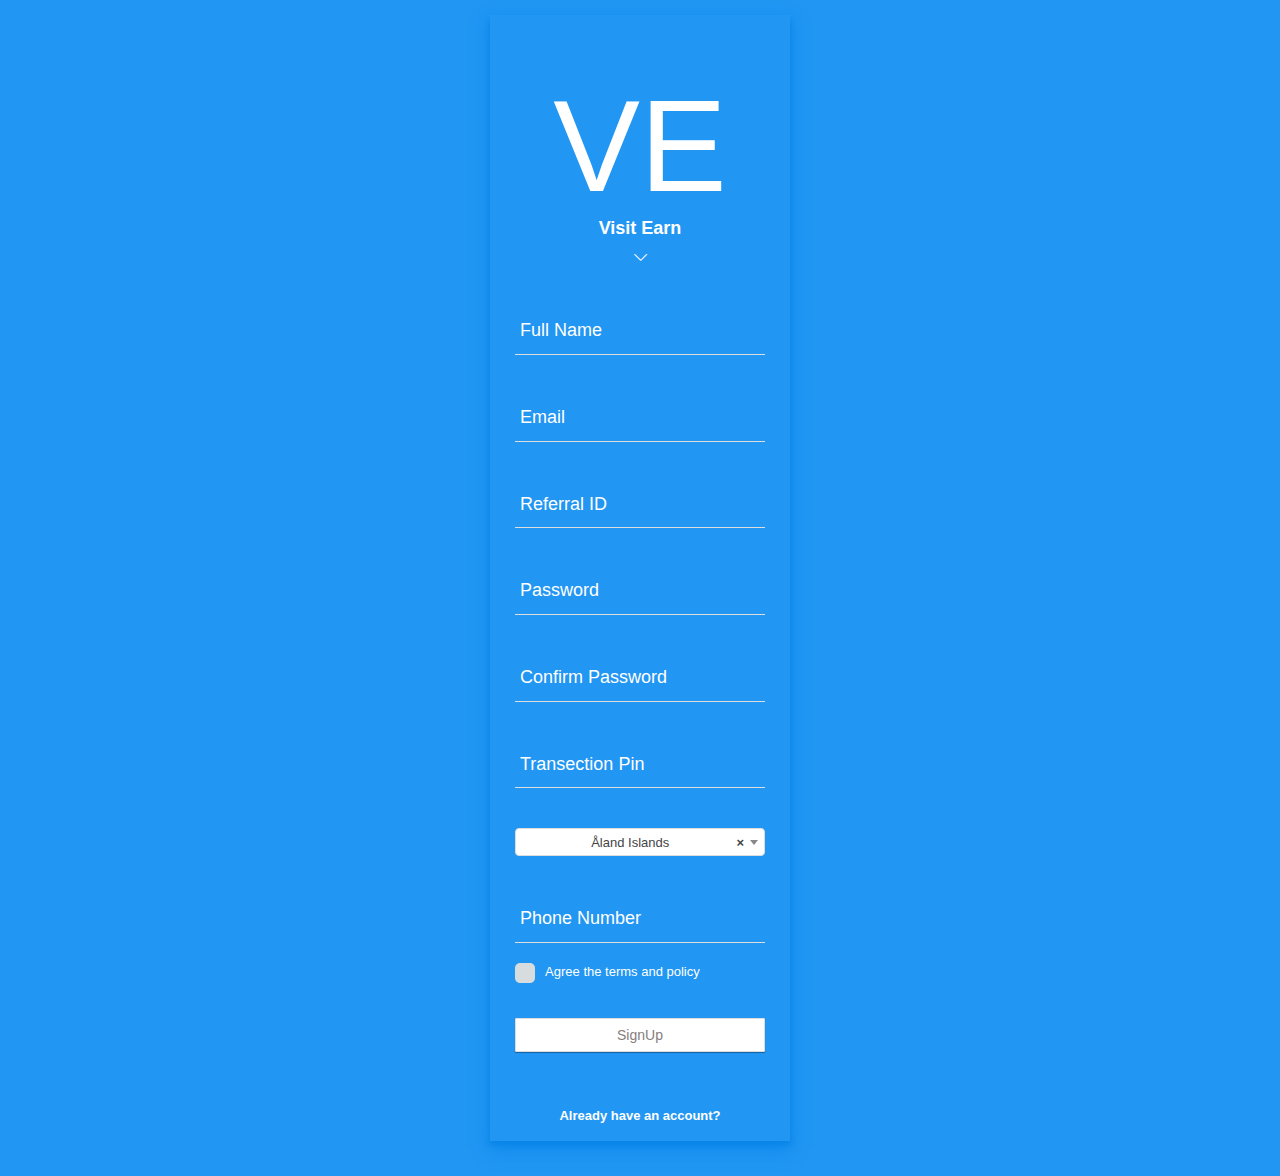
<file: signup.html>
<!DOCTYPE html>
<html lang="en">

<!-- Mirrored from visitearn.com/signup by HTTrack Website Copier/3.x [XR&CO'2014], Sun, 17 Dec 2017 05:42:09 GMT -->
<head>

  <meta charset="utf-8">
  <meta name="description" content="Visit Earn Admin Template v.1">
  <meta name="author" content="Isna Nur Azis">
  <meta name="keyword" content="">
  <meta name="viewport" content="width=device-width, initial-scale=1">
  <title>Visit Earn</title>

  <!-- start: Css -->
  <link rel="stylesheet" type="text/css" href="asset/css/bootstrap.min.css">

  <!-- plugins -->
  <link rel="stylesheet" type="text/css" href="asset/css/plugins/font-awesome.min.css"/>
  <link rel="stylesheet" type="text/css" href="asset/css/plugins/simple-line-icons.css"/>
  <link rel="stylesheet" type="text/css" href="asset/css/plugins/animate.min.css"/>
  <link rel="stylesheet" type="text/css" href="asset/css/plugins/select2.min.css"/>
  <link rel="stylesheet" type="text/css" href="asset/css/plugins/icheck/skins/flat/aero.css"/>
  <link href="asset/css/style.css" rel="stylesheet">
  <!-- end: Css -->

  <link rel="shortcut icon" href="asset/img/logomi.png">
  <!-- HTML5 shim and Respond.js IE8 support of HTML5 elements and media queries -->
    <!--[if lt IE 9]>
      <script src="https://oss.maxcdn.com/html5shiv/3.7.2/html5shiv.min.js"></script>
      <script src="https://oss.maxcdn.com/respond/1.4.2/respond.min.js"></script>
      <![endif]-->
    </head>

    <body id="mimin" class="dashboard form-signin-wrapper">

      <div class="container">

        <form class="form-signin" method="post" action="https://visitearn.com/signup/save">
          <div class="panel periodic-login">
              <div class="panel-body text-center">
                  <h1 class="atomic-symbol">VE</h1>
                  <p class="element-name">Visit Earn</p>

                  <i class="icons icon-arrow-down"></i>
                  <div class="form-group form-animate-text" style="margin-top:40px !important;">
                    <input type="text" name="full_name" id="full_name" class="form-text" required value=""/>
                    <div class="text-danger"></div>
                    <span class="bar"></span>
                    <label>Full Name</label>
                  </div>
                  <div class="form-group form-animate-text" style="margin-top:40px !important;">
                    <input type="text" name="user_email" id="user_email" class="form-text" value="" required />
                    <div class="text-danger"></div>
                    <span class="bar"></span>
                    <label>Email</label>
                  </div>
                  <div class="form-group form-animate-text" style="margin-top:40px !important;">
                    <input type="text" name="refereal_id" id="refereal_id" class="form-text" value="" required />
                    <div class="text-danger"></div>
                    <span class="bar"></span>
                    <label>Referral ID</label>
                  </div>
                  <div class="form-group form-animate-text" style="margin-top:40px !important;">
                    <input type="password" name="password" id="password" class="form-text" value="" required />
                    <div class="text-danger"></div>
                    <span class="bar"></span>
                    <label>Password</label>
                  </div>
                  <div class="form-group form-animate-text" style="margin-top:40px !important;">
                    <input type="password" name="password_confirm" id="password_confirm" class="form-text" value="" required />
                    <div class="text-danger"></div>
                    <span class="bar"></span>
                    <label>Confirm Password</label>
                  </div>
                  <div class="form-group form-animate-text" style="margin-top:40px !important;">
                    <input type="text" name="transaction_pin" id="transaction_pin" class="form-text" value="" required />
                    <div class="text-danger"></div>
                    <span class="bar"></span>
                    <label>Transection Pin</label>
                  </div>
                  <div class="form-group form-animate-text" style="margin-top:40px !important;">
                    <select class="select2-A form-control" name="country">
                      <option value="AX">&#197;land Islands</option>
                        <option value="AF">Afghanistan</option>
                        <option value="AL">Albania</option>
                        <option value="DZ">Algeria</option>
                        <option value="AS">American Samoa</option>
                        <option value="AD">Andorra</option>
                        <option value="AO">Angola</option>
                        <option value="AI">Anguilla</option>
                        <option value="AQ">Antarctica</option>
                        <option value="AG">Antigua and Barbuda</option>
                        <option value="AR">Argentina</option>
                        <option value="AM">Armenia</option>
                        <option value="AW">Aruba</option>
                        <option value="AU">Australia</option>
                        <option value="AT">Austria</option>
                        <option value="AZ">Azerbaijan</option>
                        <option value="BS">Bahamas</option>
                        <option value="BH">Bahrain</option>
                        <option value="BD">Bangladesh</option>
                        <option value="BB">Barbados</option>
                        <option value="BY">Belarus</option>
                        <option value="PW">Belau</option>
                        <option value="BE">Belgium</option>
                        <option value="BZ">Belize</option>
                        <option value="BJ">Benin</option>
                        <option value="BM">Bermuda</option>
                        <option value="BT">Bhutan</option>
                        <option value="BO">Bolivia</option>
                        <option value="BQ">Bonaire, Saint Eustatius and Saba</option>
                        <option value="BA">Bosnia and Herzegovina</option>
                        <option value="BW">Botswana</option>
                        <option value="BV">Bouvet Island</option>
                        <option value="BR">Brazil</option>
                        <option value="IO">British Indian Ocean Territory</option>
                        <option value="VG">British Virgin Islands</option>
                        <option value="BN">Brunei</option>
                        <option value="BG">Bulgaria</option>
                        <option value="BF">Burkina Faso</option>
                        <option value="BI">Burundi</option>
                        <option value="KH">Cambodia</option>
                        <option value="CM">Cameroon</option>
                        <option value="CA">Canada</option>
                        <option value="CV">Cape Verde</option>
                        <option value="KY">Cayman Islands</option>
                        <option value="CF">Central African Republic</option>
                        <option value="TD">Chad</option>
                        <option value="CL">Chile</option>
                        <option value="CN">China</option>
                        <option value="CX">Christmas Island</option>
                        <option value="CC">Cocos (Keeling) Islands</option>
                        <option value="CO">Colombia</option>
                        <option value="KM">Comoros</option>
                        <option value="CG">Congo (Brazzaville)</option>
                        <option value="CD">Congo (Kinshasa)</option>
                        <option value="CK">Cook Islands</option>
                        <option value="CR">Costa Rica</option>
                        <option value="HR">Croatia</option>
                        <option value="CU">Cuba</option>
                        <option value="CW">Cura&ccedil;ao</option>
                        <option value="CY">Cyprus</option>
                        <option value="CZ">Czech Republic</option>
                        <option value="DK">Denmark</option>
                        <option value="DJ">Djibouti</option>
                        <option value="DM">Dominica</option>
                        <option value="DO">Dominican Republic</option>
                        <option value="EC">Ecuador</option>
                        <option value="EG">Egypt</option>
                        <option value="SV">El Salvador</option>
                        <option value="GQ">Equatorial Guinea</option>
                        <option value="ER">Eritrea</option>
                        <option value="EE">Estonia</option>
                        <option value="ET">Ethiopia</option>
                        <option value="FK">Falkland Islands</option>
                        <option value="FO">Faroe Islands</option>
                        <option value="FJ">Fiji</option>
                        <option value="FI">Finland</option>
                        <option value="FR">France</option>
                        <option value="GF">French Guiana</option>
                        <option value="PF">French Polynesia</option>
                        <option value="TF">French Southern Territories</option>
                        <option value="GA">Gabon</option>
                        <option value="GM">Gambia</option>
                        <option value="GE">Georgia</option>
                        <option value="DE">Germany</option>
                        <option value="GH">Ghana</option>
                        <option value="GI">Gibraltar</option>
                        <option value="GR">Greece</option>
                        <option value="GL">Greenland</option>
                        <option value="GD">Grenada</option>
                        <option value="GP">Guadeloupe</option>
                        <option value="GU">Guam</option>
                        <option value="GT">Guatemala</option>
                        <option value="GG">Guernsey</option>
                        <option value="GN">Guinea</option>
                        <option value="GW">Guinea-Bissau</option>
                        <option value="GY">Guyana</option>
                        <option value="HT">Haiti</option>
                        <option value="HM">Heard Island and McDonald Islands</option>
                        <option value="HN">Honduras</option>
                        <option value="HK">Hong Kong</option>
                        <option value="HU">Hungary</option>
                        <option value="IS">Iceland</option>
                        <option value="IN">India</option>
                        <option value="ID">Indonesia</option>
                        <option value="IR">Iran</option>
                        <option value="IQ">Iraq</option>
                        <option value="IE">Ireland</option>
                        <option value="IM">Isle of Man</option>
                        <option value="IL">Israel</option>
                        <option value="IT">Italy</option>
                        <option value="CI">Ivory Coast</option>
                        <option value="JM">Jamaica</option>
                        <option value="JP">Japan</option>
                        <option value="JE">Jersey</option>
                        <option value="JO">Jordan</option>
                        <option value="KZ">Kazakhstan</option>
                        <option value="KE">Kenya</option>
                        <option value="KI">Kiribati</option>
                        <option value="KW">Kuwait</option>
                        <option value="KG">Kyrgyzstan</option>
                        <option value="LA">Laos</option>
                        <option value="LV">Latvia</option>
                        <option value="LB">Lebanon</option>
                        <option value="LS">Lesotho</option>
                        <option value="LR">Liberia</option>
                        <option value="LY">Libya</option>
                        <option value="LI">Liechtenstein</option>
                        <option value="LT">Lithuania</option>
                        <option value="LU">Luxembourg</option>
                        <option value="MO">Macao S.A.R., China</option>
                        <option value="MK">Macedonia</option>
                        <option value="MG">Madagascar</option>
                        <option value="MW">Malawi</option>
                        <option value="MY">Malaysia</option>
                        <option value="MV">Maldives</option>
                        <option value="ML">Mali</option>
                        <option value="MT">Malta</option>
                        <option value="MH">Marshall Islands</option>
                        <option value="MQ">Martinique</option>
                        <option value="MR">Mauritania</option>
                        <option value="MU">Mauritius</option>
                        <option value="YT">Mayotte</option>
                        <option value="MX">Mexico</option>
                        <option value="FM">Micronesia</option>
                        <option value="MD">Moldova</option>
                        <option value="MC">Monaco</option>
                        <option value="MN">Mongolia</option>
                        <option value="ME">Montenegro</option>
                        <option value="MS">Montserrat</option>
                        <option value="MA">Morocco</option>
                        <option value="MZ">Mozambique</option>
                        <option value="MM">Myanmar</option>
                        <option value="NA">Namibia</option>
                        <option value="NR">Nauru</option>
                        <option value="NP">Nepal</option>
                        <option value="NL">Netherlands</option>
                        <option value="NC">New Caledonia</option>
                        <option value="NZ">New Zealand</option>
                        <option value="NI">Nicaragua</option>
                        <option value="NE">Niger</option>
                        <option value="NG">Nigeria</option>
                        <option value="NU">Niue</option>
                        <option value="NF">Norfolk Island</option>
                        <option value="KP">North Korea</option>
                        <option value="MP">Northern Mariana Islands</option>
                        <option value="NO">Norway</option>
                        <option value="OM">Oman</option>
                        <option value="PK">Pakistan</option>
                        <option value="PS">Palestinian Territory</option>
                        <option value="PA">Panama</option>
                        <option value="PG">Papua New Guinea</option>
                        <option value="PY">Paraguay</option>
                        <option value="PE">Peru</option>
                        <option value="PH">Philippines</option>
                        <option value="PN">Pitcairn</option>
                        <option value="PL">Poland</option>
                        <option value="PT">Portugal</option>
                        <option value="PR">Puerto Rico</option>
                        <option value="QA">Qatar</option>
                        <option value="RE">Reunion</option>
                        <option value="RO">Romania</option>
                        <option value="RU">Russia</option>
                        <option value="RW">Rwanda</option>
                        <option value="ST">S&atilde;o Tom&eacute; and Pr&iacute;ncipe</option>
                        <option value="BL">Saint Barth&eacute;lemy</option>
                        <option value="SH">Saint Helena</option>
                        <option value="KN">Saint Kitts and Nevis</option>
                        <option value="LC">Saint Lucia</option>
                        <option value="SX">Saint Martin (Dutch part)</option>
                        <option value="MF">Saint Martin (French part)</option>
                        <option value="PM">Saint Pierre and Miquelon</option>
                        <option value="VC">Saint Vincent and the Grenadines</option>
                        <option value="WS">Samoa</option>
                        <option value="SM">San Marino</option>
                        <option value="SA">Saudi Arabia</option>
                        <option value="SN">Senegal</option>
                        <option value="RS">Serbia</option>
                        <option value="SC">Seychelles</option>
                        <option value="SL">Sierra Leone</option>
                        <option value="SG">Singapore</option>
                        <option value="SK">Slovakia</option>
                        <option value="SI">Slovenia</option>
                        <option value="SB">Solomon Islands</option>
                        <option value="SO">Somalia</option>
                        <option value="ZA">South Africa</option>
                        <option value="GS">South Georgia/Sandwich Islands</option>
                        <option value="KR">South Korea</option>
                        <option value="SS">South Sudan</option>
                        <option value="ES">Spain</option>
                        <option value="LK">Sri Lanka</option>
                        <option value="SD">Sudan</option>
                        <option value="SR">Suriname</option>
                        <option value="SJ">Svalbard and Jan Mayen</option>
                        <option value="SZ">Swaziland</option>
                        <option value="SE">Sweden</option>
                        <option value="CH">Switzerland</option>
                        <option value="SY">Syria</option>
                        <option value="TW">Taiwan</option>
                        <option value="TJ">Tajikistan</option>
                        <option value="TZ">Tanzania</option>
                        <option value="TH">Thailand</option>
                        <option value="TL">Timor-Leste</option>
                        <option value="TG">Togo</option>
                        <option value="TK">Tokelau</option>
                        <option value="TO">Tonga</option>
                        <option value="TT">Trinidad and Tobago</option>
                        <option value="TN">Tunisia</option>
                        <option value="TR">Turkey</option>
                        <option value="TM">Turkmenistan</option>
                        <option value="TC">Turks and Caicos Islands</option>
                        <option value="TV">Tuvalu</option>
                        <option value="UG">Uganda</option>
                        <option value="UA">Ukraine</option>
                        <option value="AE">United Arab Emirates</option>
                        <option value="GB">United Kingdom (UK)</option>
                        <option value="US">United States (US)</option>
                        <option value="UM">United States (US) Minor Outlying Islands</option>
                        <option value="VI">United States (US) Virgin Islands</option>
                        <option value="UY">Uruguay</option>
                        <option value="UZ">Uzbekistan</option>
                        <option value="VU">Vanuatu</option>
                        <option value="VA">Vatican</option>
                        <option value="VE">Venezuela</option>
                        <option value="VN">Vietnam</option>
                        <option value="WF">Wallis and Futuna</option>
                        <option value="EH">Western Sahara</option>
                        <option value="YE">Yemen</option>
                        <option value="ZM">Zambia</option>
                        <option value="ZW">Zimbabwe</option>
                    </select>
                  </div>
                  <div class="form-group form-animate-text" style="margin-top:40px !important;">
                    <input type="text" name="phone" id="phone" class="form-text" value="" required />
                    <div class="text-danger"></div>
                    <span class="bar"></span>
                    <label>Phone Number</label>
                  </div>
                  <label class="pull-left">
                  <input type="checkbox" class="icheck pull-left" name="checkbox1"/> &nbsp Agree the terms and policy
                  </label>
                  <input type="submit" class="btn col-md-12" value="SignUp"/>
              </div>
                <div class="text-center" style="padding:5px;">
                    <a href="login.html">Already have an account?</a>
                </div>
          </div>
        </form>

      </div>

      <!-- end: Content -->
      <!-- start: Javascript -->
      <script src="asset/js/jquery.min.js"></script>
      <script src="asset/js/jquery.ui.min.js"></script>
      <script src="asset/js/bootstrap.min.js"></script>
      <script src="asset/js/plugins/select2.full.min.js"></script>

      <script src="asset/js/plugins/moment.min.js"></script>
      <script src="asset/js/plugins/icheck.min.js"></script>

      <!-- custom -->
      <script src="asset/js/main.js"></script>
      <script type="text/javascript">
       $(document).ready(function(){
         $('input').iCheck({
          checkboxClass: 'icheckbox_flat-aero',
          radioClass: 'iradio_flat-aero'
        });
       });
       $(".select2-A").select2({
        placeholder: "Select a state",
        allowClear: true
      });
     </script>
     <!-- end: Javascript -->
   </body>
   
<!-- Mirrored from visitearn.com/signup by HTTrack Website Copier/3.x [XR&CO'2014], Sun, 17 Dec 2017 05:42:11 GMT -->
</html>
</file>
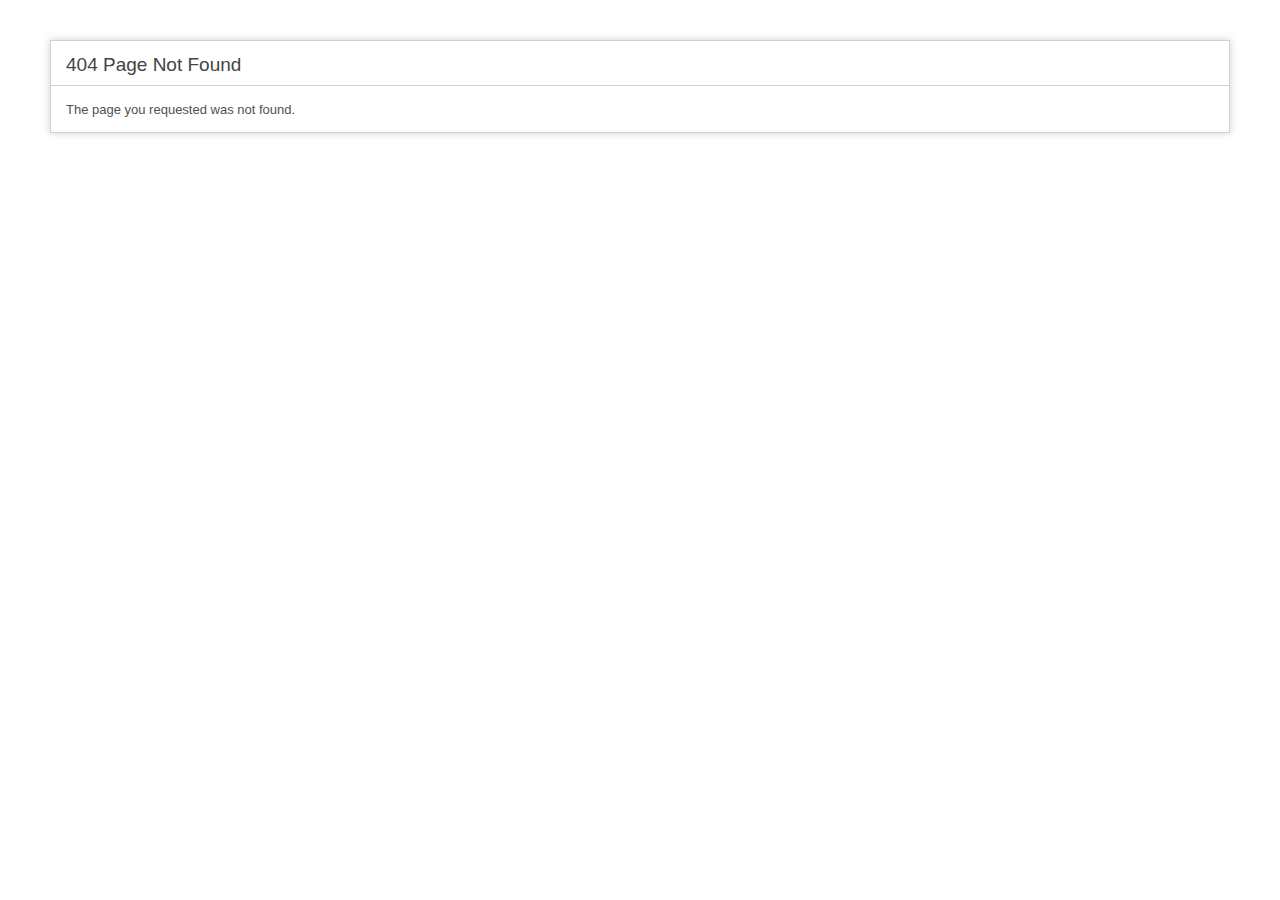
<file: vendor/font-awesome/css/font-awesome.min.html>
<!DOCTYPE html>
<html lang="en">
<head>
<title>404 Page Not Found</title>
<style type="text/css">

::selection{ background-color: #E13300; color: white; }
::moz-selection{ background-color: #E13300; color: white; }
::webkit-selection{ background-color: #E13300; color: white; }

body {
	background-color: #fff;
	margin: 40px;
	font: 13px/20px normal Helvetica, Arial, sans-serif;
	color: #4F5155;
}

a {
	color: #003399;
	background-color: transparent;
	font-weight: normal;
}

h1 {
	color: #444;
	background-color: transparent;
	border-bottom: 1px solid #D0D0D0;
	font-size: 19px;
	font-weight: normal;
	margin: 0 0 14px 0;
	padding: 14px 15px 10px 15px;
}

code {
	font-family: Consolas, Monaco, Courier New, Courier, monospace;
	font-size: 12px;
	background-color: #f9f9f9;
	border: 1px solid #D0D0D0;
	color: #002166;
	display: block;
	margin: 14px 0 14px 0;
	padding: 12px 10px 12px 10px;
}

#container {
	margin: 10px;
	border: 1px solid #D0D0D0;
	-webkit-box-shadow: 0 0 8px #D0D0D0;
}

p {
	margin: 12px 15px 12px 15px;
}
</style>
</head>
<body>
	<div id="container">
		<h1>404 Page Not Found</h1>
		<p>The page you requested was not found.</p>	</div>
</body>
</html>
</file>
<file: asset/css/plugins/simple-line-icons.css>
@font-face {
  font-family: 'simple-line-icons';
  src:  url('../../fonts/Simple-Line-Icons6c54.eot?v=2.2.2');
  src:  url('../../fonts/Simple-Line-Iconsd41d.eot?#iefix&v=2.2.2') format('embedded-opentype'),
        url('../../fonts/Simple-Line-Icons6c54.ttf?v=2.2.2') format('truetype'),
        url('../../fonts/Simple-Line-Icons6c54.woff2?v=2.2.2') format('woff2'),
        url('../../fonts/Simple-Line-Icons6c54.woff?v=2.2.2') format('woff'),
        url('../../fonts/Simple-Line-Icons6c54.svg?v=2.2.2#simple-line-icons') format('svg');
  font-weight: normal;
  font-style: normal;
}
/*
 Use the following CSS code if you want to have a class per icon.
 Instead of a list of all class selectors, you can use the generic [class*="icon-"] selector, but it's slower:
*/
.icon-user,
.icon-people,
.icon-user-female,
.icon-user-follow,
.icon-user-following,
.icon-user-unfollow,
.icon-login,
.icon-logout,
.icon-emotsmile,
.icon-phone,
.icon-call-end,
.icon-call-in,
.icon-call-out,
.icon-map,
.icon-location-pin,
.icon-direction,
.icon-directions,
.icon-compass,
.icon-layers,
.icon-menu,
.icon-list,
.icon-options-vertical,
.icon-options,
.icon-arrow-down,
.icon-arrow-left,
.icon-arrow-right,
.icon-arrow-up,
.icon-arrow-up-circle,
.icon-arrow-left-circle,
.icon-arrow-right-circle,
.icon-arrow-down-circle,
.icon-check,
.icon-clock,
.icon-plus,
.icon-close,
.icon-trophy,
.icon-screen-smartphone,
.icon-screen-desktop,
.icon-plane,
.icon-notebook,
.icon-mustache,
.icon-mouse,
.icon-magnet,
.icon-energy,
.icon-disc,
.icon-cursor,
.icon-cursor-move,
.icon-crop,
.icon-chemistry,
.icon-speedometer,
.icon-shield,
.icon-screen-tablet,
.icon-magic-wand,
.icon-hourglass,
.icon-graduation,
.icon-ghost,
.icon-game-controller,
.icon-fire,
.icon-eyeglass,
.icon-envelope-open,
.icon-envelope-letter,
.icon-bell,
.icon-badge,
.icon-anchor,
.icon-wallet,
.icon-vector,
.icon-speech,
.icon-puzzle,
.icon-printer,
.icon-present,
.icon-playlist,
.icon-pin,
.icon-picture,
.icon-handbag,
.icon-globe-alt,
.icon-globe,
.icon-folder-alt,
.icon-folder,
.icon-film,
.icon-feed,
.icon-drop,
.icon-drawar,
.icon-docs,
.icon-doc,
.icon-diamond,
.icon-cup,
.icon-calculator,
.icon-bubbles,
.icon-briefcase,
.icon-book-open,
.icon-basket-loaded,
.icon-basket,
.icon-bag,
.icon-action-undo,
.icon-action-redo,
.icon-wrench,
.icon-umbrella,
.icon-trash,
.icon-tag,
.icon-support,
.icon-frame,
.icon-size-fullscreen,
.icon-size-actual,
.icon-shuffle,
.icon-share-alt,
.icon-share,
.icon-rocket,
.icon-question,
.icon-pie-chart,
.icon-pencil,
.icon-note,
.icon-loop,
.icon-home,
.icon-grid,
.icon-graph,
.icon-microphone,
.icon-music-tone-alt,
.icon-music-tone,
.icon-earphones-alt,
.icon-earphones,
.icon-equalizer,
.icon-like,
.icon-dislike,
.icon-control-start,
.icon-control-rewind,
.icon-control-play,
.icon-control-pause,
.icon-control-forward,
.icon-control-end,
.icon-volume-1,
.icon-volume-2,
.icon-volume-off,
.icon-calendar,
.icon-bulb,
.icon-chart,
.icon-ban,
.icon-bubble,
.icon-camrecorder,
.icon-camera,
.icon-cloud-download,
.icon-cloud-upload,
.icon-envelope,
.icon-eye,
.icon-flag,
.icon-heart,
.icon-info,
.icon-key,
.icon-link,
.icon-lock,
.icon-lock-open,
.icon-magnifier,
.icon-magnifier-add,
.icon-magnifier-remove,
.icon-paper-clip,
.icon-paper-plane,
.icon-power,
.icon-refresh,
.icon-reload,
.icon-settings,
.icon-star,
.icon-symble-female,
.icon-symbol-male,
.icon-target,
.icon-credit-card,
.icon-paypal,
.icon-social-tumblr,
.icon-social-twitter,
.icon-social-facebook,
.icon-social-instagram,
.icon-social-linkedin,
.icon-social-pinterest,
.icon-social-github,
.icon-social-gplus,
.icon-social-reddit,
.icon-social-skype,
.icon-social-dribbble,
.icon-social-behance,
.icon-social-foursqare,
.icon-social-soundcloud,
.icon-social-spotify,
.icon-social-stumbleupon,
.icon-social-youtube,
.icon-social-dropbox {
  font-family: 'simple-line-icons';
  speak: none;
  font-style: normal;
  font-weight: normal;
  font-variant: normal;
  text-transform: none;
  line-height: 1;
  /* Better Font Rendering =========== */
  -webkit-font-smoothing: antialiased;
  -moz-osx-font-smoothing: grayscale;
}
.icon-user:before {
  content: "\e005";
}
.icon-people:before {
  content: "\e001";
}
.icon-user-female:before {
  content: "\e000";
}
.icon-user-follow:before {
  content: "\e002";
}
.icon-user-following:before {
  content: "\e003";
}
.icon-user-unfollow:before {
  content: "\e004";
}
.icon-login:before {
  content: "\e066";
}
.icon-logout:before {
  content: "\e065";
}
.icon-emotsmile:before {
  content: "\e021";
}
.icon-phone:before {
  content: "\e600";
}
.icon-call-end:before {
  content: "\e048";
}
.icon-call-in:before {
  content: "\e047";
}
.icon-call-out:before {
  content: "\e046";
}
.icon-map:before {
  content: "\e033";
}
.icon-location-pin:before {
  content: "\e096";
}
.icon-direction:before {
  content: "\e042";
}
.icon-directions:before {
  content: "\e041";
}
.icon-compass:before {
  content: "\e045";
}
.icon-layers:before {
  content: "\e034";
}
.icon-menu:before {
  content: "\e601";
}
.icon-list:before {
  content: "\e067";
}
.icon-options-vertical:before {
  content: "\e602";
}
.icon-options:before {
  content: "\e603";
}
.icon-arrow-down:before {
  content: "\e604";
}
.icon-arrow-left:before {
  content: "\e605";
}
.icon-arrow-right:before {
  content: "\e606";
}
.icon-arrow-up:before {
  content: "\e607";
}
.icon-arrow-up-circle:before {
  content: "\e078";
}
.icon-arrow-left-circle:before {
  content: "\e07a";
}
.icon-arrow-right-circle:before {
  content: "\e079";
}
.icon-arrow-down-circle:before {
  content: "\e07b";
}
.icon-check:before {
  content: "\e080";
}
.icon-clock:before {
  content: "\e081";
}
.icon-plus:before {
  content: "\e095";
}
.icon-close:before {
  content: "\e082";
}
.icon-trophy:before {
  content: "\e006";
}
.icon-screen-smartphone:before {
  content: "\e010";
}
.icon-screen-desktop:before {
  content: "\e011";
}
.icon-plane:before {
  content: "\e012";
}
.icon-notebook:before {
  content: "\e013";
}
.icon-mustache:before {
  content: "\e014";
}
.icon-mouse:before {
  content: "\e015";
}
.icon-magnet:before {
  content: "\e016";
}
.icon-energy:before {
  content: "\e020";
}
.icon-disc:before {
  content: "\e022";
}
.icon-cursor:before {
  content: "\e06e";
}
.icon-cursor-move:before {
  content: "\e023";
}
.icon-crop:before {
  content: "\e024";
}
.icon-chemistry:before {
  content: "\e026";
}
.icon-speedometer:before {
  content: "\e007";
}
.icon-shield:before {
  content: "\e00e";
}
.icon-screen-tablet:before {
  content: "\e00f";
}
.icon-magic-wand:before {
  content: "\e017";
}
.icon-hourglass:before {
  content: "\e018";
}
.icon-graduation:before {
  content: "\e019";
}
.icon-ghost:before {
  content: "\e01a";
}
.icon-game-controller:before {
  content: "\e01b";
}
.icon-fire:before {
  content: "\e01c";
}
.icon-eyeglass:before {
  content: "\e01d";
}
.icon-envelope-open:before {
  content: "\e01e";
}
.icon-envelope-letter:before {
  content: "\e01f";
}
.icon-bell:before {
  content: "\e027";
}
.icon-badge:before {
  content: "\e028";
}
.icon-anchor:before {
  content: "\e029";
}
.icon-wallet:before {
  content: "\e02a";
}
.icon-vector:before {
  content: "\e02b";
}
.icon-speech:before {
  content: "\e02c";
}
.icon-puzzle:before {
  content: "\e02d";
}
.icon-printer:before {
  content: "\e02e";
}
.icon-present:before {
  content: "\e02f";
}
.icon-playlist:before {
  content: "\e030";
}
.icon-pin:before {
  content: "\e031";
}
.icon-picture:before {
  content: "\e032";
}
.icon-handbag:before {
  content: "\e035";
}
.icon-globe-alt:before {
  content: "\e036";
}
.icon-globe:before {
  content: "\e037";
}
.icon-folder-alt:before {
  content: "\e039";
}
.icon-folder:before {
  content: "\e089";
}
.icon-film:before {
  content: "\e03a";
}
.icon-feed:before {
  content: "\e03b";
}
.icon-drop:before {
  content: "\e03e";
}
.icon-drawar:before {
  content: "\e03f";
}
.icon-docs:before {
  content: "\e040";
}
.icon-doc:before {
  content: "\e085";
}
.icon-diamond:before {
  content: "\e043";
}
.icon-cup:before {
  content: "\e044";
}
.icon-calculator:before {
  content: "\e049";
}
.icon-bubbles:before {
  content: "\e04a";
}
.icon-briefcase:before {
  content: "\e04b";
}
.icon-book-open:before {
  content: "\e04c";
}
.icon-basket-loaded:before {
  content: "\e04d";
}
.icon-basket:before {
  content: "\e04e";
}
.icon-bag:before {
  content: "\e04f";
}
.icon-action-undo:before {
  content: "\e050";
}
.icon-action-redo:before {
  content: "\e051";
}
.icon-wrench:before {
  content: "\e052";
}
.icon-umbrella:before {
  content: "\e053";
}
.icon-trash:before {
  content: "\e054";
}
.icon-tag:before {
  content: "\e055";
}
.icon-support:before {
  content: "\e056";
}
.icon-frame:before {
  content: "\e038";
}
.icon-size-fullscreen:before {
  content: "\e057";
}
.icon-size-actual:before {
  content: "\e058";
}
.icon-shuffle:before {
  content: "\e059";
}
.icon-share-alt:before {
  content: "\e05a";
}
.icon-share:before {
  content: "\e05b";
}
.icon-rocket:before {
  content: "\e05c";
}
.icon-question:before {
  content: "\e05d";
}
.icon-pie-chart:before {
  content: "\e05e";
}
.icon-pencil:before {
  content: "\e05f";
}
.icon-note:before {
  content: "\e060";
}
.icon-loop:before {
  content: "\e064";
}
.icon-home:before {
  content: "\e069";
}
.icon-grid:before {
  content: "\e06a";
}
.icon-graph:before {
  content: "\e06b";
}
.icon-microphone:before {
  content: "\e063";
}
.icon-music-tone-alt:before {
  content: "\e061";
}
.icon-music-tone:before {
  content: "\e062";
}
.icon-earphones-alt:before {
  content: "\e03c";
}
.icon-earphones:before {
  content: "\e03d";
}
.icon-equalizer:before {
  content: "\e06c";
}
.icon-like:before {
  content: "\e068";
}
.icon-dislike:before {
  content: "\e06d";
}
.icon-control-start:before {
  content: "\e06f";
}
.icon-control-rewind:before {
  content: "\e070";
}
.icon-control-play:before {
  content: "\e071";
}
.icon-control-pause:before {
  content: "\e072";
}
.icon-control-forward:before {
  content: "\e073";
}
.icon-control-end:before {
  content: "\e074";
}
.icon-volume-1:before {
  content: "\e09f";
}
.icon-volume-2:before {
  content: "\e0a0";
}
.icon-volume-off:before {
  content: "\e0a1";
}
.icon-calendar:before {
  content: "\e075";
}
.icon-bulb:before {
  content: "\e076";
}
.icon-chart:before {
  content: "\e077";
}
.icon-ban:before {
  content: "\e07c";
}
.icon-bubble:before {
  content: "\e07d";
}
.icon-camrecorder:before {
  content: "\e07e";
}
.icon-camera:before {
  content: "\e07f";
}
.icon-cloud-download:before {
  content: "\e083";
}
.icon-cloud-upload:before {
  content: "\e084";
}
.icon-envelope:before {
  content: "\e086";
}
.icon-eye:before {
  content: "\e087";
}
.icon-flag:before {
  content: "\e088";
}
.icon-heart:before {
  content: "\e08a";
}
.icon-info:before {
  content: "\e08b";
}
.icon-key:before {
  content: "\e08c";
}
.icon-link:before {
  content: "\e08d";
}
.icon-lock:before {
  content: "\e08e";
}
.icon-lock-open:before {
  content: "\e08f";
}
.icon-magnifier:before {
  content: "\e090";
}
.icon-magnifier-add:before {
  content: "\e091";
}
.icon-magnifier-remove:before {
  content: "\e092";
}
.icon-paper-clip:before {
  content: "\e093";
}
.icon-paper-plane:before {
  content: "\e094";
}
.icon-power:before {
  content: "\e097";
}
.icon-refresh:before {
  content: "\e098";
}
.icon-reload:before {
  content: "\e099";
}
.icon-settings:before {
  content: "\e09a";
}
.icon-star:before {
  content: "\e09b";
}
.icon-symble-female:before {
  content: "\e09c";
}
.icon-symbol-male:before {
  content: "\e09d";
}
.icon-target:before {
  content: "\e09e";
}
.icon-credit-card:before {
  content: "\e025";
}
.icon-paypal:before {
  content: "\e608";
}
.icon-social-tumblr:before {
  content: "\e00a";
}
.icon-social-twitter:before {
  content: "\e009";
}
.icon-social-facebook:before {
  content: "\e00b";
}
.icon-social-instagram:before {
  content: "\e609";
}
.icon-social-linkedin:before {
  content: "\e60a";
}
.icon-social-pinterest:before {
  content: "\e60b";
}
.icon-social-github:before {
  content: "\e60c";
}
.icon-social-gplus:before {
  content: "\e60d";
}
.icon-social-reddit:before {
  content: "\e60e";
}
.icon-social-skype:before {
  content: "\e60f";
}
.icon-social-dribbble:before {
  content: "\e00d";
}
.icon-social-behance:before {
  content: "\e610";
}
.icon-social-foursqare:before {
  content: "\e611";
}
.icon-social-soundcloud:before {
  content: "\e612";
}
.icon-social-spotify:before {
  content: "\e613";
}
.icon-social-stumbleupon:before {
  content: "\e614";
}
.icon-social-youtube:before {
  content: "\e008";
}
.icon-social-dropbox:before {
  content: "\e00c";
}
</file>
<file: asset/css/plugins/icheck/skins/flat/aero.css>
/* iCheck plugin Flat skin, aero
----------------------------------- */
.icheckbox_flat-aero,
.iradio_flat-aero {
    display: inline-block;
    *display: inline;
    vertical-align: middle;
    margin: 0;
    padding: 0;
    width: 20px;
    height: 20px;
    background: url(aero.png) no-repeat;
    border: none;
    cursor: pointer;
}

.icheckbox_flat-aero {
    background-position: 0 0;
}
    .icheckbox_flat-aero.checked {
        background-position: -22px 0;
    }
    .icheckbox_flat-aero.disabled {
        background-position: -44px 0;
        cursor: default;
    }
    .icheckbox_flat-aero.checked.disabled {
        background-position: -66px 0;
    }

.iradio_flat-aero {
    background-position: -88px 0;
}
    .iradio_flat-aero.checked {
        background-position: -110px 0;
    }
    .iradio_flat-aero.disabled {
        background-position: -132px 0;
        cursor: default;
    }
    .iradio_flat-aero.checked.disabled {
        background-position: -154px 0;
    }

/* HiDPI support */
@media (-o-min-device-pixel-ratio: 5/4), (-webkit-min-device-pixel-ratio: 1.25), (min-resolution: 120dpi), (min-resolution: 1.25dppx) {
    .icheckbox_flat-aero,
    .iradio_flat-aero {
        background-image: url(aero%402x.png);
        -webkit-background-size: 176px 22px;
        background-size: 176px 22px;
    }
}
</file>
<file: source/css/landing-page.css>
/*!
 * Start Bootstrap - Landing Page (https://startbootstrap.com/template-overviews/landing-page)
 * Copyright 2013-2017 Start Bootstrap
 * Licensed under MIT (https://github.com/BlackrockDigital/startbootstrap-landing-page/blob/master/LICENSE)
 */

body, html {
  width: 100%;
  height: 100%;
}

body, h1, h2, h3, h4, h5, h6 {
  font-family: "Lato", "Helvetica Neue", Helvetica, Arial, sans-serif;
  font-weight: 700;
}

.intro-header {
  padding-top: 50px;
  padding-bottom: 50px;
  text-align: center;
  color: #f8f8f8;
  background: url(../img/ppcbgbanner.png) no-repeat center center;
  background-size: cover;
}

.intro-message {
  position: relative;
  padding-top: 5%;
  min-height: 800px;
  padding-bottom: 20%;
}

.intro-message>h1 {
  margin: 0;
  text-shadow: 2px 2px 3px rgba(0, 0, 0, 0.6);
  font-size: 5em;
}

.intro-divider {
  width: 400px;
  border-top: 1px solid #f8f8f8;
  border-bottom: 1px solid rgba(0, 0, 0, 0.2);
}

.intro-message>h3 {
  text-shadow: 2px 2px 3px rgba(0, 0, 0, 0.6);
}

.intro-social-buttons i {
  font-size: 80%;
}

@media(max-width:767px) {
  .intro-message {
    padding-bottom: 15%;
  }
  .intro-message>h1 {
    font-size: 3em;
  }
  ul.intro-social-buttons>li {
    display: block;
    margin-bottom: 20px;
    padding: 0;
  }
  ul.intro-social-buttons>li:last-child {
    margin-bottom: 0;
  }
  .intro-divider {
    width: 100%;
  }
}

.network-name {
  text-transform: uppercase;
  font-size: 14px;
  font-weight: 400;
  letter-spacing: 2px;
}

.content-section-a {
  padding: 50px 0;
  background-color: #f8f8f8;
}

.content-section-b {
  padding: 50px 0;
  border-top: 1px solid #e7e7e7;
  border-bottom: 1px solid #e7e7e7;
}

.section-heading {
  margin-bottom: 30px;
}

.section-heading-spacer {
  float: left;
  width: 200px;
  border-top: 3px solid #e7e7e7;
}

.banner {
  padding: 100px 0;
  color: #f8f8f8;
  background: url(../img/banner-bg.jpg) no-repeat center center;
  background-size: cover;
}

.banner h2 {
  margin: 0;
  text-shadow: 2px 2px 3px rgba(0, 0, 0, 0.6);
  font-size: 3em;
}

.banner ul {
  margin-bottom: 0;
}

.banner-social-buttons {
  float: right;
  margin-top: 0;
}

@media(max-width:1199px) {
  ul.banner-social-buttons {
    float: left;
    margin-top: 15px;
  }
}

@media(max-width:767px) {
  .banner h2 {
    margin: 0;
    text-shadow: 2px 2px 3px rgba(0, 0, 0, 0.6);
    font-size: 3em;
  }
  ul.banner-social-buttons>li {
    display: block;
    margin-bottom: 20px;
    padding: 0;
  }
  ul.banner-social-buttons>li:last-child {
    margin-bottom: 0;
  }
}

footer {
  padding: 50px 0;
  background-color: #f8f8f8;
}

p.copyright {
  margin: 15px 0 0;
}
</file>
